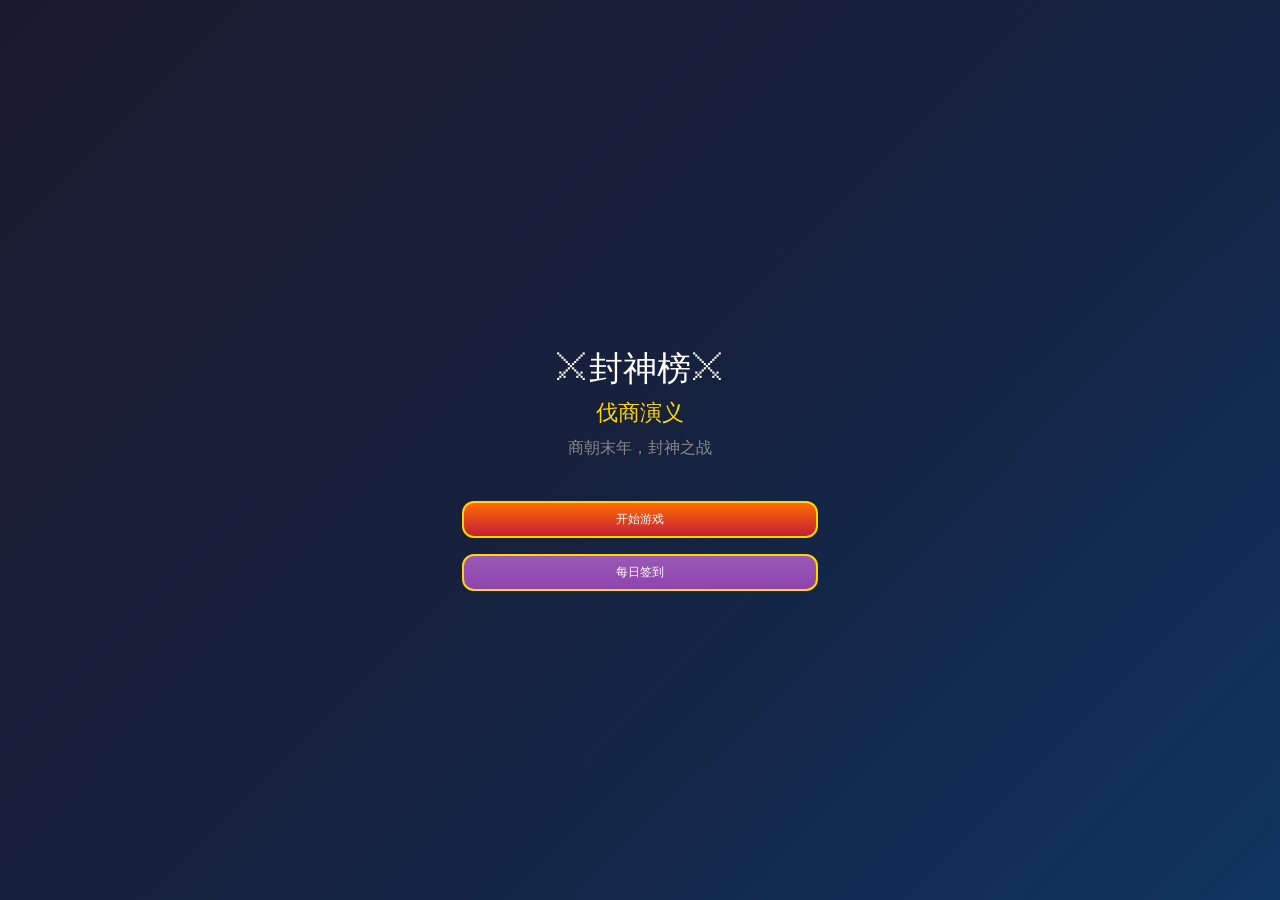
<file: index.html>
<!DOCTYPE html>
<html lang="zh-CN">
<head>
<meta charset="UTF-8">
<meta name="viewport" content="width=device-width,initial-scale=1">
<title>封神榜 - 伐商演义</title>
<style>
*{margin:0;padding:0;box-sizing:border-box}
body{font-family:"Microsoft YaHei";background:linear-gradient(135deg,#1a1a2e,#16213e,#0f3460);min-height:100vh;color:#fff}
#game-container{max-width:480px;margin:0 auto;min-height:100vh}
.screen{display:none;min-height:100vh;flex-direction:column;padding:12px}
.screen.active{display:flex}
.title{font-size:22px;color:#ffd700;text-align:center;margin:10px 0}
.btn{background:linear-gradient(180deg,#ff6b00,#c41e3a);border:2px solid #ffd700;color:#fff;padding:8px 14px;font-size:12px;border-radius:12px;margin:4px;cursor:pointer}
.btn-small{padding:5px 10px;font-size:10px}
.btn-green{background:linear-gradient(180deg,#27ae60,#1e8449)}
.btn-purple{background:linear-gradient(180deg,#9b59b6,#8e44ad)}
#title-screen{justify-content:center;align-items:center;text-align:center}
.menu-buttons{display:flex;flex-direction:column;gap:8px;width:80%;margin-top:20px}
.input-group{margin-bottom:10px}
.input-group input{width:100%;padding:8px;border:2px solid #4a9eff;border-radius:6px;background:rgba(0,0,0,0.3);color:#fff;font-size:13px;text-align:center}
.top-bar{display:flex;justify-content:space-between;padding:6px 10px;background:rgba(0,0,0,0.3);border-radius:6px;margin-bottom:8px;font-size:10px}
.partner-list{display:grid;grid-template-columns:repeat(2,1fr);gap:6px;padding-bottom:55px}
.partner-card{background:rgba(255,255,255,0.08);border-radius:8px;padding:8px;border:1px solid #333;position:relative}
.partner-card.selected{border-color:#ffd700;background:rgba(255,215,0,0.1)}
.star{display:flex;font-size:9px;margin:2px 0}
.star span{color:#ffd700}
.partner-header{display:flex;align-items:center;gap:6px}
.partner-avatar{width:28px;height:28px;border-radius:50%;background:rgba(0,0,0,0.3);display:flex;align-items:center;justify-content:center;font-size:13px}
.upgrade-btn{position:absolute;top:3px;right:3px;font-size:8px;padding:2px 5px;background:#27ae60;border-radius:5px}
.star-btn{position:absolute;bottom:3px;right:3px;font-size:8px;padding:2px 5px;background:#9b59b6;border-radius:5px}
.chapter-list,.quest-list,.achievement-list,.rank-list{display:flex;flex-direction:column;gap:6px;padding-bottom:55px}
.chapter-card,.quest-card,.achievement-card,.rank-card{background:rgba(255,255,255,0.08);border-radius:8px;padding:8px;display:flex;justify-content:space-between;align-items:center}
.quest-card.completed,.achievement-card.completed{opacity:0.6}
.bottom-nav{display:flex;justify-content:space-around;padding:6px;background:rgba(0,0,0,0.5);position:fixed;bottom:0;width:100%;max-width:480px}
.nav-item{display:flex;flex-direction:column;align-items:center;font-size:8px;color:#888;cursor:pointer;padding:3px 6px}
.nav-item.active{color:#ffd700}
.modal{display:none;position:fixed;top:0;left:0;width:100%;height:100%;background:rgba(0,0,0,0.85);justify-content:center;align-items:center;z-index:1000}
.modal.active{display:flex}
.modal-content{background:#1a1a2e;border:2px solid #ffd700;border-radius:12px;padding:12px;max-width:280px;text-align:center}
.shop-items,.treasure-list{display:flex;flex-direction:column;gap:6px;padding-bottom:55px}
.shop-card,.treasure-card{background:rgba(255,255,255,0.08);border-radius:8px;padding:8px;display:flex;align-items:center;gap:8px}
#battle-screen{padding:8px}
.battle-field{flex:1;display:flex;flex-direction:column;justify-content:space-between}
.battle-side{display:flex;flex-direction:column;gap:4px;margin:6px 0}
.battle-unit{display:flex;align-items:center;gap:6px;padding:4px 8px;background:rgba(0,0,0,0.3);border-radius:4px}
.battle-unit.enemy{flex-direction:row-reverse}
.unit-avatar{width:24px;height:24px;border-radius:50%;background:rgba(255,0,0,0.2);display:flex;align-items:center;justify-content:center;font-size:11px}
.unit-hp-bar{width:40px;height:3px;background:#333;border-radius:2px;overflow:hidden}
.unit-hp-fill{height:100%;background:linear-gradient(90deg,#e74c3c,#f39c12);transition:width 0.3s}
.battle-actions{display:grid;grid-template-columns:repeat(2,1fr);gap:4px;padding:8px;background:rgba(0,0,0,0.4);border-radius:8px;margin-top:6px}
.skill-btn{padding:6px;border-radius:4px;font-size:10px;cursor:pointer;border:none}
.skill-btn.normal{background:#3498db;color:#fff}
.skill-btn.skill{background:#9b59b6;color:#fff}
.skill-btn.ultimate{background:linear-gradient(180deg,#e74c3c,#c0392b);color:#ffd700;grid-column:span 2}
.battle-log{font-size:9px;color:#aaa;text-align:center;padding:6px;max-height:40px;overflow-y:auto}
.gacha-card{background:linear-gradient(180deg,#1a1a2e,#0d1b2a);border:3px solid #ffd700;border-radius:12px;padding:12px;margin:10px 0}
.gacha-avatar{font-size:30px}
.gacha-name{color:#ffd700;font-weight:bold;margin-top:4px}
.toast{position:fixed;top:12%;left:50%;transform:translateX(-50%);background:rgba(0,0,0,0.9);color:#ffd700;padding:8px 14px;border-radius:14px;z-index:2000;border:1px solid #ffd700;font-size:11px}
.tab-content{display:none}
.tab-content.active{display:block}
.signin-grid{display:grid;grid-template-columns:repeat(7,1fr);gap:4px;margin:10px 0}
.signin-day{aspect-ratio:1;background:rgba(255,255,255,0.1);border-radius:6px;display:flex;align-items:center;justify-content:center;font-size:9px}
.signin-day.received{background:#27ae60}
.signin-day.today{border:2px solid #ffd700}
.quest-reward{font-size:9px;color:#ffd700}
.formation-grid{display:grid;grid-template-columns:repeat(3,1fr);gap:6px;padding-bottom:55px}
.formation-card{background:rgba(255,255,255,0.08);border-radius:8px;padding:8px;text-align:center;border:1px solid #333}
.formation-card.selected{border-color:#ffd700;background:rgba(255,215,0,0.15)}
.formation-card .name{font-size:12px;color:#ffd700;margin-bottom:4px}
.formation-card .bonus{font-size:9px;color:#aaa}
.position-row{display:flex;gap:6px;margin:8px 0;padding:8px;background:rgba(0,0,0,0.3);border-radius:8px}
.position-row .label{width:40px;font-size:10px;color:#888;text-align:center}
.position-slots{display:flex;gap:4px;flex:1}
.position-slot{width:36px;height:36px;background:rgba(255,255,255,0.1);border-radius:6px;display:flex;align-items:center;justify-content:center;font-size:14px;border:1px dashed #444}
.position-slot.filled{background:rgba(255,215,0,0.2);border:1px solid #ffd700}
</style>
</head>
<body>
<div id="game-container">
<div id="title-screen" class="screen active">
<div style="font-size:34px;margin-top:40px">⚔封神榜⚔</div>
<div class="title" style="margin-top:6px">伐商演义</div>
<div style="color:#888;margin-bottom:18px">商朝末年，封神之战</div>
<div class="menu-buttons">
<button class="btn" onclick="startGame()">开始游戏</button>
<button class="btn btn-purple" onclick="showSignin()">每日签到</button>
</div>
</div>
<div id="create-screen" class="screen">
<div class="title">创建角色</div>
<div class="input-group" style="max-width:220px;margin:0 auto"><input type="text" id="player-name" placeholder="输入你的名字" maxlength="8"></div>
<button class="btn" onclick="createCharacter()">进入游戏</button>
</div>
<div id="main-screen" class="screen">
<div class="top-bar"><span>💎 <span id="lingqi">0</span></span><span>💰 <span id="gold">0</span></span><span>⚔ <span id="zhanli">0</span></span></div>
<div id="tab-partners" class="tab-content active"><div style="margin-bottom:6px;font-size:10px;color:#888">点击选择 | ↑升级 | ★升星</div><div id="partners-list" class="partner-list"></div></div>
<div id="tab-battle" class="tab-content"><div id="chapter-list" class="chapter-list"></div></div>
<div id="tab-treasures" class="tab-content"><div id="treasure-list" class="treasure-list"></div></div>
<div id="tab-shop" class="tab-content"><div id="shop-list" class="shop-items"></div></div>
<div id="tab-practice" class="tab-content"><div id="practice-list"></div></div><div id="tab-quests" class="tab-content"><div id="quest-list" class="quest-list"></div></div>
<div id="tab-build" class="tab-content"><div id="build-list"></div></div><div id="tab-achievement" class="tab-content"><div id="achievement-list" class="achievement-list"></div></div>
<div id="tab-rank" class="tab-content"><div id="rank-list" class="rank-list"></div></div>
<div id="tab-formation" class="tab-content"><div id="formation-list"></div></div>
<div class="bottom-nav">
<div class="nav-item active" onclick="showTab('partners')"><span style="font-size:14px">👥</span><span>伙伴</span></div>
<div class="nav-item" onclick="showTab('battle')"><span style="font-size:14px">⚔</span><span>战斗</span></div>
<div class="nav-item" onclick="showTab('treasures')"><span style="font-size:14px">🔮</span><span>法宝</span></div>
<div class="nav-item" onclick="showTab('quests')"><span style="font-size:14px">📋</span><span>任务</span></div>
<div class="nav-item" onclick="showTab('rank')"><span style="font-size:14px">🏆</span><span>排行</span></div>
<div class="nav-item" onclick="showTab('practice')"><span style="font-size:14px">📈</span><span>修炼</span></div>
<div class="nav-item" onclick="showTab('build')"><span style="font-size:14px">🏰</span><span>内政</span></div>
<div class="nav-item" onclick="showTab('achievement')"><span style="font-size:14px">🏅</span><span>成就</span></div>
<div class="nav-item" onclick="showTab('formation')"><span style="font-size:14px">🛡️</span><span>阵型</span></div>
</div>
</div>
<div id="battle-screen" class="screen">
<div style="text-align:center;margin-bottom:4px"><span id="battle-title" style="color:#ffd700;font-weight:bold">战斗</span></div>
<div class="battle-field"><div class="battle-side" id="enemy-side"></div><div class="battle-log" id="battle-log">战斗开始！</div><div class="battle-side" id="player-side"></div></div>
<div class="battle-actions" id="battle-actions">
<button class="skill-btn normal" onclick="battleAttack()">⚔ 普攻</button>
<button class="skill-btn skill" onclick="battleSkill()">✨ 技能</button>
<button class="skill-btn ultimate" onclick="battleUltimate()">🔥 大招</button>
</div>
<button class="btn btn-small" onclick="exitBattle()" style="margin-top:4px">← 返回</button>
</div>
<div id="signin-screen" class="screen">
<div class="title" style="font-size:18px">每日签到</div>
<div class="signin-grid" id="signin-grid"></div>
<button class="btn" onclick="doSignin()" id="signin-btn">签到</button>
<button class="btn btn-small" onclick="showScreen('main-screen')" style="margin-top:8px">返回</button>
</div>
</div>
<div id="modal" class="modal" onclick="closeModal()">
<div class="modal-content" onclick="event.stopPropagation()">
<h3 id="modal-title" style="color:#ffd700;margin-bottom:8px">提示</h3>
<p id="modal-text" style="margin-bottom:10px"></p>
<div id="modal-buttons"></div>
</div>
</div>
<script>
var GAME_DATA={
partners:[
{id:1,name:"哪吒",icon:"🔥",quality:"red",type:"骑",troops:10000,atk:180,int:85,lead:90,speed:95,politics:30,military:95,charm:70,growth:{atk:8,int:4,lead:5},skills:["火尖枪","莲花护体"]},
{id:2,name:"杨戬",icon:"🐕",quality:"red",type:"步",troops:10000,atk:160,int:80,lead:85,speed:90,politics:40,military:90,charm:60,growth:{atk:7,int:3,lead:4},skills:["八九玄功","天眼通"]},

{id:3,name:"雷震子",icon:"⚡",quality:"purple",type:"骑",troops:8000,atk:150,int:60,lead:70,speed:100,growth:{atk:6,int:2,lead:3},skills:["风雷棍"]},
{id:4,name:"姜子牙",icon:"📜",quality:"orange",type:"策",troops:8000,atk:60,int:140,lead:95,speed:70,growth:{atk:2,int:7,lead:5},skills:["打神鞭","封神榜"]},
{id:5,name:"金吒",icon:"🗡️",quality:"purple",type:"骑",troops:8000,atk:145,int:50,lead:75,speed:85,growth:{atk:5,int:2,lead:3},skills:["遁龙桩"]},
{id:6,name:"木吒",icon:"🎋",quality:"purple",type:"步",troops:8000,atk:140,int:45,lead:70,speed:83,growth:{atk:5,int:2,lead:3},skills:["吴钩剑"]},
{id:7,name:"李靖",icon:"🏰",quality:"purple",type:"步",troops:9000,atk:120,int:55,lead:85,speed:60,growth:{atk:4,int:2,lead:5},skills:["玲珑宝塔"]},
{id:8,name:"纣王",icon:"👑",quality:"orange",type:"步",troops:12000,atk:170,int:70,lead:95,speed:65,growth:{atk:7,int:3,lead:5},skills:["天子剑","帝王之气"]},
{id:9,name:"妲己",icon:"🦊",quality:"orange",type:"策",troops:6000,atk:50,int:200,lead:60,speed:110,growth:{atk:2,int:8,lead:3},skills:["魅惑","倾城之貌"]},
{id:10,name:"申公豹",icon:"🐆",quality:"orange",type:"策",troops:8000,atk:55,int:165,lead:75,speed:88,growth:{atk:2,int:7,lead:3},skills:["开天珠"]},
{id:11,name:"赵公明",icon:"💰",quality:"orange",type:"步",troops:10000,atk:175,int:60,lead:80,speed:75,growth:{atk:7,int:2,lead:4},skills:["定海珠"]},
{id:12,name:"闻仲",icon:"👁️",quality:"orange",type:"步",troops:11000,atk:150,int:65,lead:90,speed:70,growth:{atk:6,int:3,lead:5},skills:["雌雄双鞭"]}
],
treasures:[
{id:1,name:"乾坤圈",icon:"⭕",bonus:"暴击+15%",hp:200,atk:30},
{id:2,name:"风火轮",icon:"🔥",bonus:"速度+20",hp:100,atk:20},
{id:3,name:"混天绫",icon:"🟥",bonus:"防御+10%",hp:150,atk:15},
{id:4,name:"打神鞭",icon:"📿",bonus:"伤害+20%",hp:120,atk:40},
{id:5,name:"杏黄旗",icon:"🟡",bonus:"防御+25%",hp:200,atk:20},
{id:6,name:"封神榜",icon:"📜",bonus:"全属性+10%",hp:300,atk:50}
],
chapters:[
{id:1,name:"第一章",title:"陈塘关",desc:"哪吒闹海",enemies:[{name:"巡海夜叉",troops:3000,atk:30,int:20,lead:20,icon:"👹"},{name:"敖丙",troops:8000,atk:80,int:40,lead:50,icon:"🐉"}],reward:{lingqi:100,gold:50}},
{id:2,name:"第二章",title:"渭水河",desc:"姜子牙下山",enemies:[{name:"渔夫",troops:4000,atk:40,int:20,lead:25,icon:"🎣"},{name:"樵夫",troops:4500,atk:45,int:20,lead:25,icon:"🪓"}],reward:{lingqi:150,gold:80}},
{id:3,name:"第三章",title:"西岐",desc:"文王访贤",enemies:[{name:"纣使",troops:5000,atk:50,int:30,lead:35,icon:"👮"},{name:"官兵",troops:6000,atk:60,int:30,lead:40,icon:"💂"}],reward:{lingqi:200,gold:100}},
{id:4,name:"第四章",title:"佳梦关",desc:"魔家四将",enemies:[{name:"魔礼青",troops:8000,atk:90,int:50,lead:60,icon:"🌿"},{name:"魔礼红",troops:8500,atk:95,int:50,lead:65,icon:"🔥"}],reward:{lingqi:300,gold:150}},
{id:5,name:"第五章",title:"青龙关",desc:"哼哈二将",enemies:[{name:"郑伦",troops:9000,atk:100,int:60,lead:70,icon:"🤨"},{name:"陈奇",troops:9500,atk:105,int:60,lead:70,icon:"😤"}],reward:{lingqi:350,gold:180}},
{id:6,name:"第六章",title:"汜水关",desc:"余元余化",enemies:[{name:"余化",troops:10000,atk:120,int:70,lead:80,icon:"⚔️"},{name:"余元",troops:12000,atk:130,int:80,lead:90,icon:"🧙"}],reward:{lingqi:400,gold:200}}
],
shop:[
{id:1,name:"灵气100",icon:"💎",price:10},
{id:2,name:"金币500",icon:"💰",price:10},
{id:3,name:"单抽",icon:"🎫",price:50},
{id:4,name:"十连抽",icon:"🎫",price:450},
{id:5,name:"首充6元",icon:"🎁",price:6,first:true},
{id:6,name:"月卡30元",icon:"📅",price:30,monthly:true}
],
quests:[
{id:1,name:"初战告捷",desc:"完成第一章",reward:{lingqi:50},req:{chapter:1}},
{id:2,name:"伙伴招募",desc:"拥有5个伙伴",reward:{lingqi:100},req:{partners:5}},
{id:3,name:"战力提升",desc:"总战力达到1000",reward:{lingqi:150},req:{zhanli:1000}},
{id:4,name:"连续挑战",desc:"完成3场战斗",reward:{gold:100},req:{battles:3}},
{id:5,name:"法宝收集",desc:"拥有3件法宝",reward:{lingqi:200},req:{treasures:3}}
],
achievements:[
{id:1,name:"初入江湖",desc:"创建角色",icon:"⭐",reward:50},
{id:2,name:"首战告捷",desc:"完成第一章",icon:"⚔️",reward:100},
{id:3,name:"伙伴入手",desc:"拥有5个伙伴",icon:"👥",reward:100},
{id:4,name:"法宝收藏",desc:"拥有3件法宝",icon:"🔮",reward:150},
{id:5,name:"连续签到",desc:"签到7天",icon:"📅",reward:200},
{id:6,name:"战力过万",desc:"总战力达到10000",icon:"💪",reward:300},
{id:7,name:"封神之战",desc:"完成最终章",icon:"🏆",reward:500},
{id:8,name:"收集全套",desc:"收集所有伙伴",icon:"📚",reward:1000}
],
signinRewards:[50,80,100,150,200,300,500]
};
var PRACTICE_DATA=[{attr:"atk",name:"武力",cost:30,bonus:10},{attr:"def",name:"防御",cost:30,bonus:8},{attr:"hp",name:"生命",cost:20,bonus:50}];var BUILD_DATA=[{id:1,name:"民居",base:10},{id:2,name:"灵田",base:10}];
var state={name:"",lingqi:200,gold:100,partners:[],treasures:[],selectedPartners:[],currentChapter:0,battle:null,signin:{days:0,lastDate:""},quests:[],achievements:[],battleCount:0,firstPaid:false,monthlyPaid:false,gachaCount:0};

function init(){
var s=localStorage.getItem("fengshen_save");
if(s){state=JSON.parse(s);if(state.name)showScreen("main-screen")}
renderAll();
}
function save(){localStorage.setItem("fengshen_save",JSON.stringify(state))}
function showScreen(id){
document.querySelectorAll(".screen").forEach(function(x){x.classList.remove("active")});
document.getElementById(id).classList.add("active");
if(id==="signin-screen")renderSignin();
}
function showSignin(){showScreen("signin-screen");}
function showTab(tab,e){
document.querySelectorAll(".nav-item").forEach(function(x){x.classList.remove("active")});
if(e&&e.target)e.target.closest(".nav-item").classList.add("active");
document.querySelectorAll(".tab-content").forEach(function(x){x.classList.remove("active")});
document.getElementById("tab-"+tab).classList.add("active");
if(tab==="partners")renderPartners();
else if(tab==="battle")renderChapters();
else if(tab==="treasures")renderTreasures();
else if(tab==="quests")renderQuests();
else if(tab==="achievement")renderAchievements();
else if(tab==="rank")renderRank();
else if(tab==="practice")renderPractice();
else if(tab==="build")renderBuildings();
else if(tab==="formation")renderFormation();
}
function upgrade(id){var b=BUILD_DATA.find(function(x){return x.id===id});var my=state.buildings.find(function(x){return x.id===id});if(!my)my={id:id,level:1};var cost=Math.floor(b.base*Math.pow(1.5,my.level));if(state.lingqi<cost){alert('灵气不足');return;}state.lingqi-=cost;my.level++;renderBuildings();document.getElementById('lingqi').textContent=state.lingqi;}
function renderAll(){
document.getElementById("lingqi").textContent=state.lingqi;
document.getElementById("gold").textContent=state.gold;
document.getElementById("zhanli").textContent=calcZhanli();
renderPartners();renderChapters();renderTreasures();renderQuests();renderAchievements();renderRank();
}
function calcZhanli(){
return state.partners.reduce(function(s,p){return s+(p.hp||0)+(p.atk||0)*2;},0)+(state.name.length||0)*10;
}

function renderPartners(){
var list=document.getElementById("partners-list");
if(state.partners.length===0){
list.innerHTML='<div style="grid-column:span2;text-align:center;padding:20px;color:#888">暂无伙伴<br><button class="btn" style="margin-top:10px" onclick="gacha()">抽卡</button></div>';
return;
}
list.innerHTML=state.partners.map(function(p,i){
var sel=state.selectedPartners.indexOf(i)>=0;
var cost=Math.floor(50*Math.pow(1.5,p.level||1));
var starCost=Math.floor(200*Math.pow(2,p.star||0));
var stars="★".repeat(p.star||0);
var pd=GAME_DATA.partners.find(function(x){return x.name===p.name})||{};return'<div class="partner-card '+(sel?"selected":"")+'" onclick="togglePartner('+i+')"><div class="partner-header"><div class="partner-avatar">'+p.icon+'</div><div><div style="font-weight:bold;font-size:11px">'+p.name+'</div><div style="font-size:8px;color:#888">'+(pd.type||'步')+' | Lv.'+(p.level||1)+'</div></div></div><div style="font-size:9px"><span>⚔'+p.atk+'</span> <span>🧠'+(pd.intelligence||70)+'</span></div><div style="font-size:8px">政'+(pd.politics||30)+' 军'+(pd.military||60)+'</div>'+(p.skills&&p.skills[0]?'<div style="font-size:8px;color:#9b59b6">'+p.skills[0]+'</div>':'')+'<button class="upgrade-btn" onclick="event.stopPropagation();upgradePartner('+i+')">↑'+cost+'</button><button class="upgrade-btn" style="background:#9b59b6" onclick="event.stopPropagation();exchangeSkill('+i+')">换技能</button></div>';
}).join("");
}
function togglePartner(idx){
var i=state.selectedPartners.indexOf(idx);
if(i>=0)state.selectedPartners.splice(i,1);
else if(state.selectedPartners.length<3)state.selectedPartners.push(idx);
else{showToast("最多选择5个伙伴");return;}
save();renderPartners();checkQuests();
}
function upgradePartner(idx){
var p=state.partners[idx];
var cost=Math.floor(50*Math.pow(1.5,p.level||1));
if(state.lingqi<cost){showModal("升级","灵气不足，需要"+cost+"灵气");return;}
state.lingqi-=cost;
p.level=(p.level||0)+1;
p.troops=Math.floor((p.troops||8000)*1.1);
p.atk=Math.floor(p.atk*1.1);
save();renderAll();
showToast(p.name+" 升级到 Lv."+p.level);
checkQuests();
}
function starPartner(idx){
var p=state.partners[idx];
if((p.star||0)>=5){showToast("最高5星");return;}
var cost=Math.floor(200*Math.pow(2,p.star||0));
if(state.lingqi<cost){showModal("升星","灵气不足，需要"+cost+"灵气");return;}
state.lingqi-=cost;
p.star=(p.star||0)+1;
p.troops=Math.floor((p.troops||8000)*1.3);
p.atk=Math.floor(p.atk*1.3);
save();renderAll();
showToast(p.name+" 升星到 "+p.star+"★");
checkQuests();
}

function gacha(){
if(state.lingqi<50){showModal("提示","灵气不足，需要50灵气");return;}
state.lingqi-=50;
var r=Math.random(),q;
if(r<0.03)q="red";else if(r<0.15)q="orange";else if(r<0.40)q="purple";else q="blue";
var cand=GAME_DATA.partners.filter(function(p){if(q==="red")return p.quality==="red";if(q==="orange")return p.quality==="orange"||p.quality==="red";if(q==="purple")return p.quality==="purple"||p.quality==="orange"||p.quality==="red";return true});
var p=cand[Math.floor(Math.random()*cand.length)];
var np={troops:p.troops||10000,atk:p.atk,int:p.int||70,lead:p.lead||70,speed:p.speed,politics:30,military:60,charm:40,icon:p.icon,name:p.name,quality:p.quality,skills:[p.skills?p.skills[0]:""],level:1,star:0,type:p.type};
state.partners.push(np);
if(state.selectedPartners.length<3)state.selectedPartners.push(state.partners.length-1);
save();renderAll();showGachaResult(p);checkQuests();
}
function showGachaResult(p){
var c={red:"#e74c3c",orange:"#e67e22",purple:"#9b59b6",blue:"#3498db"};
document.getElementById("modal-title").textContent="抽卡结果";
document.getElementById("modal-text").innerHTML='<div class="gacha-card" style="border-color:'+c[p.quality]+'"><div class="gacha-avatar">'+p.icon+'</div><div class="gacha-name">'+p.name+'</div><div style="font-size:9px;color:'+c[p.quality]+'">'+p.quality.toUpperCase()+'品质</div></div>';
document.getElementById("modal-buttons").innerHTML='<button class="btn" onclick="closeModal()">确定</button>';
document.getElementById("modal").classList.add("active");
}

function renderChapters(){
var list=document.getElementById("chapter-list");
list.innerHTML=GAME_DATA.chapters.map(function(c){
return'<div class="chapter-card"><div><div style="font-weight:bold">'+c.name+'</div><div style="font-size:9px;color:#888">'+c.title+" - "+c.desc+'</div></div><div><button class="btn btn-small" onclick="startBattle('+c.id+')">战斗</button></div></div>';
}).join("");
}

function renderTreasures(){
var list=document.getElementById("treasure-list");
list.innerHTML=GAME_DATA.treasures.map(function(t){
var owned=state.treasures.some(function(x){return x.id===t.id});
var btn=owned?"✓ 已领":"<button class='btn btn-small' onclick='getTreasure("+t.id+")'>领取</button>";
return'<div class="treasure-card"><div style="font-size:18px">'+t.icon+'</div><div style="flex:1"><div style="font-weight:bold;font-size:10px">'+t.name+'</div><div style="font-size:8px;color:#ffd700">'+t.bonus+'</div></div>'+btn+"</div>";
}).join("");
}
function getTreasure(id){
var t=GAME_DATA.treasures.find(function(x){return x.id===id});
if(state.treasures.some(function(x){return x.id===id})){showToast("已有此法宝");return;}
state.treasures.push(t);save();renderAll();showToast("获得法宝 "+t.name);checkQuests();
}

function exchangeSkill(i){var p=state.partners[i];if(!p)return;var pd=GAME_DATA.partners.find(function(x){return x.name===p.name});if(!pd||!pd.skills||pd.skills.length<2){alert('该武将暂无其他技能');return;}var cur=p.skills[0]||'';var others=pd.skills.filter(function(s){return s!==cur});if(others.length===0){alert('暂无可兑换技能');return;}var newSkill=others[Math.floor(Math.random()*others.length)];var cost=500;if(state.lingqi<cost){alert('需要500灵气');return;}state.lingqi-=cost;p.skills=[newSkill];renderPartners();document.getElementById('lingqi').textContent=state.lingqi;}
function renderPractice(){var l=document.getElementById("practice-list");if(!l)return;l.innerHTML=state.partners.map(function(p,i){var atk=p.practice&&p.practice.atk||0;var def=p.practice&&p.practice.def||0;var hp=p.practice&&p.practice.troops||0;return"<div style='background:rgba(255,255,255,0.1);padding:10px;margin:4px 0;border-radius:8px'><b>"+p.icon+" "+p.name+"</b><br><button onclick=practice("+i+",0)>武力+"+atk+" (30)</button> <button onclick=practice("+i+",1)>防御+"+def+" (30)</button> <button onclick=practice("+i+",2)>生命+"+hp+" (20)</button></div>"}).join("");}
function practice(i,t){var p=state.partners[i];if(!p)return;var cost=t==2?20:30;if(state.lingqi<cost){alert('灵气不足');return;}state.lingqi-=cost;if(!p.practice)p.practice={};p.practice[['atk','def','hp'][t]]=(p.practice[['atk','def','hp'][t]]||0)+(t==2?50:(t==0?10:8));renderPractice();document.getElementById('lingqi').textContent=state.lingqi;}
function renderBuildings(){var l=document.getElementById("build-list");if(!l)return;if(!state.buildings)state.buildings=BUILD_DATA.map(function(b){return{id:b.id,level:1}});l.innerHTML=BUILD_DATA.map(function(b){var my=state.buildings.find(function(x){return x.id===b.id})||{level:1};var cost=Math.floor(b.base*Math.pow(1.5,my.level));return"<div style='background:rgba(255,255,255,0.1);padding:10px;margin:4px 0;border-radius:8px;display:flex;justify-content:space-between'><span><b>"+b.name+"</b> Lv"+my.level+"<br>产+"+Math.floor(b.base*my.level)+"/h</span><button onclick=upgrade("+b.id+")>升级"+cost+"</button></div>"}).join("");}
function renderQuests(){
var list=document.getElementById("quest-list");
list.innerHTML=GAME_DATA.quests.map(function(q){
var done=isQuestComplete(q);
return'<div class="quest-card '+(done?"completed":"")+'"><div><div style="font-weight:bold;font-size:11px">'+q.name+'</div><div style="font-size:9px;color:#888">'+q.desc+'</div></div><div style="text-align:right"><div class="quest-reward">💎'+(q.reward.lingqi||q.reward.gold||0)+'</div>'+(done&&!q.completed?'<button class="btn btn-small btn-green" onclick="claimQuest('+q.id+')">领取</button>':(q.completed?'✓':''))+"</div></div>";
}).join("");
}
function isQuestComplete(q){
if(q.req.chapter&&state.battleCount>=q.req.chapter)return true;
if(q.req.partners&&state.partners.length>=q.req.partners)return true;
if(q.req.zhanli&&calcZhanli()>=q.req.zhanli)return true;
if(q.req.treasures&&state.treasures.length>=q.req.treasures)return true;
if(q.req.battles&&state.battleCount>=q.req.battles)return true;
return false;
}
function claimQuest(id){
var q=GAME_DATA.quests.find(function(x){return x.id===id});
if(!isQuestComplete(q))return;
state.lingqi+=q.reward.lingqi||0;state.gold+=q.reward.gold||0;q.completed=true;save();renderAll();showToast("任务完成！+"+q.reward.lingqi+"灵气");
}
function checkQuests(){renderQuests();}

function renderAchievements(){
var list=document.getElementById("achievement-list");
list.innerHTML=GAME_DATA.achievements.map(function(a){
var done=a.completed||isAchievementComplete(a);
return'<div class="achievement-card '+(done?"completed":"")+'"><div style="font-size:16px">'+a.icon+'</div><div style="flex:1"><div style="font-weight:bold;font-size:11px">'+a.name+'</div><div style="font-size:9px;color:#888">'+a.desc+'</div></div><div style="font-size:9px;color:'+(done?"#27ae60":"#ffd700")+'">'+(done?"✓":"💎"+a.reward)+"</div></div>";
}).join("");
}
function isAchievementComplete(a){
if(a.id===1)return state.name!=="";
if(a.id===2)return state.battleCount>=1;
if(a.id===3)return state.partners.length>=5;
if(a.id===4)return state.treasures.length>=3;
if(a.id===5)return state.signin.days>=7;
if(a.id===6)return calcZhanli()>=10000;
if(a.id===7)return state.battleCount>=6;
if(a.id===8)return state.partners.length>=12;
return false;
}

function renderRank(){
var list=document.getElementById("rank-list");
var ranks=[
{no:1,name:"战力榜",val:calcZhanli(),icon:"⚔️"},
{no:2,name:"伙伴榜",val:state.partners.length,icon:"👥"},
{no:3,name:"法宝榜",val:state.treasures.length,icon:"🔮"},
{no:4,name:"签到榜",val:state.signin.days,icon:"📅"}
];
list.innerHTML=ranks.map(function(r){
return'<div class="rank-card"><div class="rank-num" style="width:20px;font-size:11px;font-weight:bold;color:#ffd700">'+r.no+'</div><div style="font-size:14px">'+r.icon+'</div><div style="flex:1"><div style="font-size:11px">'+r.name+'</div><div style="font-size:9px;color:#888">'+r.val+'</div></div></div>';
}).join("");
}

function renderSignin(){
var g=document.getElementById("signin-grid");
var today=new Date().toDateString();
var canSign=state.signin.lastDate!==today;
g.innerHTML=GAME_DATA.signinRewards.map(function(r,i){
var received=i<state.signin.days%7;
var todayi=i===state.signin.days%7;
return'<div class="signin-day '+(received?"received":"")+' '+(todayi&&canSign?"today":"")+'">'+(received?"✓":r)+"</div>";
}).join("");
document.getElementById("signin-btn").disabled=!canSign;
document.getElementById("signin-btn").textContent=canSign?"签到":"今日已签到";
}
function doSignin(){
var today=new Date().toDateString();
if(state.signin.lastDate===today)return;
state.signin.days++;state.signin.lastDate=today;
var reward=GAME_DATA.signinRewards[state.signin.days%7];
state.lingqi+=reward;save();renderAll();showToast("签到成功！+"+reward+"灵气");checkQuests();
}

function renderShop(){
var list=document.getElementById("shop-list");
list.innerHTML=GAME_DATA.shop.map(function(s){
var txt=s.name;
if(s.first&&state.firstPaid)txt="✓ 已购买";
if(s.monthly&&state.monthlyPaid)txt="✓ 已购买";
return'<div class="shop-card"><div style="font-size:16px">'+s.icon+'</div><div style="flex:1"><div style="font-weight:bold;font-size:11px">'+txt+'</div></div><button class="btn btn-small" onclick="buy('+s.id+')">'+s.price+"元</button></div>";
}).join("");
}
function buy(id){
if(id===5){
if(state.firstPaid){showModal("首充","已购买过首充礼包");return;}
if(confirm("确认支付6元购买首充礼包？")){state.firstPaid=true;state.lingqi+=500;state.partners.push({name:"杨戬",icon:"🐕",quality:"red",hp:1100,atk:160,speed:90,skills:["八九玄功"],level:1,star:0});showToast("购买成功！获得500灵气+杨戬！");save();renderAll();}
return;
}
if(id===6){
if(state.monthlyPaid){showToast("月卡已购买");return;}
if(confirm("确认支付30元购买月卡？")){state.monthlyPaid=true;state.lingqi+=3000;showToast("购买成功！获得3000灵气！");save();renderAll();}
return;
}
showModal("购买","此功能需要真实支付");
}

function startGame(){if(state.name){showScreen("main-screen");showScreen("signin-screen");}else showScreen("create-screen");}
function createCharacter(){
var name=document.getElementById("player-name").value.trim()||"阐教弟子";
state.name=name;
state.partners.push({name:"哪吒",icon:"🔥",quality:"red",type:"骑",hp:1200,atk:180,def:80,speed:95,politics:30,military:95,lead:90,charm:70,intelligence:85,skills:["火尖枪"],level:1,star:0});

state.selectedPartners=[0];save();showScreen("main-screen");renderAll();showToast("欢迎 "+name+"！获得初始伙伴哪吒！");
}
function showModal(txt,tit){document.getElementById("modal-title").textContent=tit||"提示";document.getElementById("modal-text").textContent=txt;document.getElementById("modal-buttons").innerHTML="<button class=\"btn\" onclick=\"closeModal()\">确定</button>";document.getElementById("modal").classList.add("active")}
function closeModal(){document.getElementById("modal").classList.remove("active")}
function showToast(msg){var t=document.createElement("div");t.className="toast";t.textContent=msg;document.body.appendChild(t);setTimeout(function(){t.remove()},2000)}
function startBattle(chapterId){if(state.selectedPartners.length===0){showModal("提示","请先选择至少1个伙伴上阵");return;}var chapter=GAME_DATA.chapters.find(function(c){return c.id===chapterId});state.currentChapter=chapterId;state.battle={chapter:chapterId,turn:1,playerUnits:state.selectedPartners.map(function(i){var p=state.partners[i];return{name:p.name,icon:p.icon,currentTroops:p.troops||10000,maxTroops:p.troops||10000,atk:p.atk,int:p.int||70,lead:p.lead||70,isPlayer:true}}),enemyUnits:chapter.enemies.map(function(e){return{name:e.name,icon:e.icon,currentTroops:e.troops||5000,maxTroops:e.troops||5000,atk:e.atk||50,int:e.int||30,lead:e.lead||30,isPlayer:false}}),log:["战斗开始！"]};showScreen("battle-screen");document.getElementById("battle-title").textContent=chapter.title;renderBattle()}
function renderBattle(){var b=state.battle;document.getElementById("enemy-side").innerHTML=b.enemyUnits.filter(function(u){return u.currentTroops>0}).map(function(u){return"<div class=\"battle-unit enemy\"><div class=\"unit-avatar\">"+u.icon+"</div><div style=\"flex:1\"><div style=\"font-size:11px\">"+u.name+"</div><div class=\"unit-hp-bar\"><div class=\"unit-hp-fill\" style=\"width:"+(u.currentTroops/u.maxTroops*100)+"%\"></div></div></div></div>"}).join("");document.getElementById("player-side").innerHTML=b.playerUnits.filter(function(u){return u.currentTroops>0}).map(function(u){return"<div class=\"battle-unit\"><div class=\"unit-avatar\" style=\"background:rgba(0,100,255,0.2)\">"+u.icon+"</div><div style=\"flex:1\"><div style=\"font-size:11px\">"+u.name+"</div><div class=\"unit-hp-bar\"><div class=\"unit-hp-fill\" style=\"width:"+(u.currentTroops/u.maxTroops*100)+"%\"></div></div></div></div>"}).join("");document.getElementById("battle-log").innerHTML=b.log.slice(-3).join("<br>");var pa=b.playerUnits.filter(function(u){return u.currentTroops>0}).length;var ea=b.enemyUnits.filter(function(u){return u.currentTroops>0}).length;if(ea===0){battleWin();return;}if(pa===0){battleLose();return;}}
function battleAttack(){var b=state.battle;var pl=b.playerUnits.filter(function(u){return u.currentTroops>0});var en=b.enemyUnits.filter(function(u){return u.currentTroops>0});if(pl.length===0||en.length===0)return;var att=pl[Math.floor(Math.random()*pl.length)];var tgt=en[Math.floor(Math.random()*en.length)];var dmg=Math.max(1,Math.floor((att.atk||0)*(1-(tgt.lead||0)/((tgt.lead||0)+200))));tgt.currentTroops=Math.max(0,tgt.currentTroops-dmg);b.log.push("⚔ "+att.name+" 物理攻击 "+tgt.name+"，造成 "+dmg+" 伤害(武力"+att.atk+"-"+"统率"+tgt.lead+")");if(tgt.currentTroops>0){var eAtt=en[Math.floor(Math.random()*en.length)];var eTgt=pl[Math.floor(Math.random()*pl.length)];var eDmg=Math.max(1,Math.floor((eAtt.atk||0)*(1-(eTgt.lead||0)/((eTgt.lead||0)+200))));eTgt.currentTroops=Math.max(0,eTgt.currentTroops-eDmg);b.log.push("💢 "+eAtt.name+" 反击 "+eTgt.name+"，造成 "+eDmg+" 伤害")}b.turn++;renderBattle()}
function battleSkill(){var b=state.battle;var pl=b.playerUnits.filter(function(u){return u.currentTroops>0});var en=b.enemyUnits.filter(function(u){return u.currentTroops>0});if(pl.length===0||en.length===0)return;var att=pl[Math.floor(Math.random()*pl.length)];var tgt=en[Math.floor(Math.random()*en.length)];var dmg=Math.max(1,Math.floor((att.int||70)*(1-(tgt.int||30)/((tgt.int||30)+200))));tgt.currentTroops=Math.max(0,tgt.currentTroops-dmg);b.log.push("✨ "+att.name+" 法术技能，重创 "+tgt.name+"，造成 "+dmg+" 伤害(智力"+att.int+"-"+"法防"+tgt.int+")");if(tgt.currentTroops>0){var eAtt=en[Math.floor(Math.random()*en.length)];var eTgt=pl[Math.floor(Math.random()*pl.length)];var eDmg=Math.max(1,Math.floor((eAtt.atk||0)*(1-(eTgt.lead||0)/((eTgt.lead||0)+200))));eTgt.currentTroops=Math.max(0,eTgt.currentTroops-eDmg);b.log.push("💢 "+eAtt.name+" 反击 "+eTgt.name+"，造成 "+eDmg+" 伤害")}b.turn++;renderBattle()}
function battleUltimate(){var b=state.battle;var pl=b.playerUnits.filter(function(u){return u.currentTroops>0});var en=b.enemyUnits.filter(function(u){return u.currentTroops>0});if(pl.length===0||en.length===0)return;var td=0;pl.forEach(function(att){en.forEach(function(tgt){if(tgt.currentTroops>0){var d=Math.max(1,Math.floor((att.atk||0)*2*(1-(tgt.lead||0)/((tgt.lead||0)+200))));tgt.currentTroops=Math.max(0,tgt.currentTroops-d);td+=d}})});b.log.push("🔥 "+pl.map(function(p){return p.name;}).join("、")+" 发动合体大招，造成 "+td+" 群体伤害！");var eAtt=en.find(function(u){return u.currentTroops>0});if(eAtt){var eTgt=pl[Math.floor(Math.random()*pl.length)];var eDmg=Math.max(1,Math.floor((eAtt.atk||0)*(1-(eTgt.lead||0)/((eTgt.lead||0)+200))));eTgt.currentTroops=Math.max(0,eTgt.currentTroops-eDmg);b.log.push("💢 "+eAtt.name+" 反击 "+eTgt.name+"，造成 "+eDmg+" 伤害")}b.turn++;renderBattle()}
function battleWin(){var c=GAME_DATA.chapters.find(function(x){return x.id===state.currentChapter});state.lingqi+=c.reward.lingqi;state.gold+=c.reward.gold;state.battleCount++;save();document.getElementById("battle-log").innerHTML="<span style=\"color:#ffd700\">🎉 战斗胜利！</span>";document.getElementById("battle-actions").innerHTML="<div style=\"grid-column:span 3;text-align:center;padding:10px\"><div style=\"color:#ffd700;margin-bottom:10px\">获得 "+c.reward.lingqi+"灵气 "+c.reward.gold+"金币</div><button class=\"btn\" onclick=\"exitBattle()\">返回</button></div>";checkQuests()}
function battleLose(){document.getElementById("battle-log").innerHTML="<span style=\"color:#e74c3c\">💀 战斗失败！</span>";document.getElementById("battle-actions").innerHTML="<div style=\"grid-column:span 3;text-align:center;padding:10px\"><button class=\"btn\" onclick=\"startBattle(state.currentChapter)\">重新挑战</button><button class=\"btn\" onclick=\"exitBattle()\">返回</button></div>"}
function exitBattle(){state.battle=null;showScreen("main-screen");renderAll()}

// 阵型系统
var formationTypes=[
{name:"锋矢阵",bonus:"攻击+15% 速度+10%",icon:"🔺"},
{name:"八卦阵",bonus:"防御+15% 闪避+10%",icon:"☯"},
{name:"鹤翼阵",bonus:"治疗+20% 生命+10%",icon:"🪶"},
{name:"鱼鳞阵",bonus:"防御+10% 生命+15%",icon:"🐟"},
{name:"雁行阵",bonus:"速度+20% 暴击+10%",icon:"🪨"},
{name:"长蛇阵",bonus:"闪避+15% 速度+10%",icon:"🐍"}
];

function renderFormation(){
var list=document.getElementById("formation-list");
var current=state.formation||{type:"锋矢阵",front:[],back:[]};
var html='<div style="font-size:11px;color:#888;margin-bottom:8px">选择阵型类型</div>';
html+='<div class="formation-grid">';
formationTypes.forEach(function(f){
var sel=current.type===f.name?" selected":"";
html+='<div class="formation-card'+sel+'" onclick="selectFormation(\''+f.name+'\')">';
html+='<div style="font-size:18px">'+f.icon+'</div>';
html+='<div class="name">'+f.name+'</div>';
html+='<div class="bonus">'+f.bonus+'</div></div>';
});
html+='</div>';
html+='<div style="font-size:11px;color:#888;margin:12px 0 8px">阵型站位（点击伙伴图标放置）</div>';
html+='<div class="position-row"><div class="label">前排<br><span style="font-size:8px;color:#666">(3人)</span></div>';
html+='<div class="position-slots" id="front-slots">';
for(var i=0;i<3;i++){
var p=current.front[i];
html+='<div class="position-slot'+(p?" filled":"")+'" onclick="togglePosition('+i+',\'front\')">'+(p?state.partners[p]?" "+state.partners[p].icon:"":"")+'</div>';
}
html+='</div></div>';
html+='<div class="position-row"><div class="label">后排<br><span style="font-size:8px;color:#666">(3人)</span></div>';
html+='<div class="position-slots" id="back-slots">';
for(var j=0;j<3;j++){
var q=current.back[j];
html+='<div class="position-slot'+(q?" filled":"")+'" onclick="togglePosition('+j+',\'back\')">'+(q?state.partners[q]?" "+state.partners[q].icon:"":"")+'</div>';
}
html+='</div></div>';
html+='<div style="text-align:center;margin-top:10px"><button class="btn" onclick="saveFormation()">保存阵型</button></div>';
html+='<div style="font-size:10px;color:#888;margin-top:12px">💡 前排武将受击率更高，但获得防御+10%和伤害减免10%</div>';
html+='<div style="font-size:10px;color:#888">💡 后排武将技能伤害+10%，暴击+5%</div>';
list.innerHTML=html;
renderFormationPartners();
}

function renderFormationPartners(){
// 可拖拽的伙伴列表
var list=document.getElementById("formation-list");
var existing=list.querySelector('.partner-drag-list');
if(existing)existing.remove();

var html='<div style="font-size:11px;color:#888;margin:12px 0 6px">已拥有的伙伴（点击选择）</div>';
html+='<div class="partner-list" style="padding-bottom:10px">';
state.partners.forEach(function(p,i){
html+='<div class="partner-card'+(state.formation&&(state.formation.front.includes(i)||state.formation.back.includes(i))?" selected":"")+'" onclick="addToFormation('+i+')">';
html+='<div class="partner-avatar">'+p.icon+'</div>';
html+='<div style="flex:1;font-size:10px"><div>'+p.name+'</div><div style="color:#888">'+p.type+'</div></div></div>';
});
html+='</div>';
list.innerHTML+=html;
}

function selectFormation(type){
if(!state.formation)state.formation={type:type,front:[],back:[]};
state.formation.type=type;
renderFormation();
}

function addToFormation(idx){
if(!state.formation)state.formation={type:"锋矢阵",front:[],back:[]};
var f=state.formation;
// 找空位
if(f.front.length<3)f.front.push(idx);
else if(f.back.length<3)f.back.push(idx);
else showToast("前排和后排已满");
renderFormation();
}

function togglePosition(pos,row){
if(!state.formation)return;
var arr=row==="front"?state.formation.front:state.formation.back;
if(arr[pos]!==undefined){
arr.splice(pos,1);
renderFormation();
}
}

function saveFormation(){
if(!state.formation)state.formation={type:"锋矢阵",front:[],back:[]};
save();
showToast("阵型已保存！");
}

init();
</script>
</body>
</html>
</file>
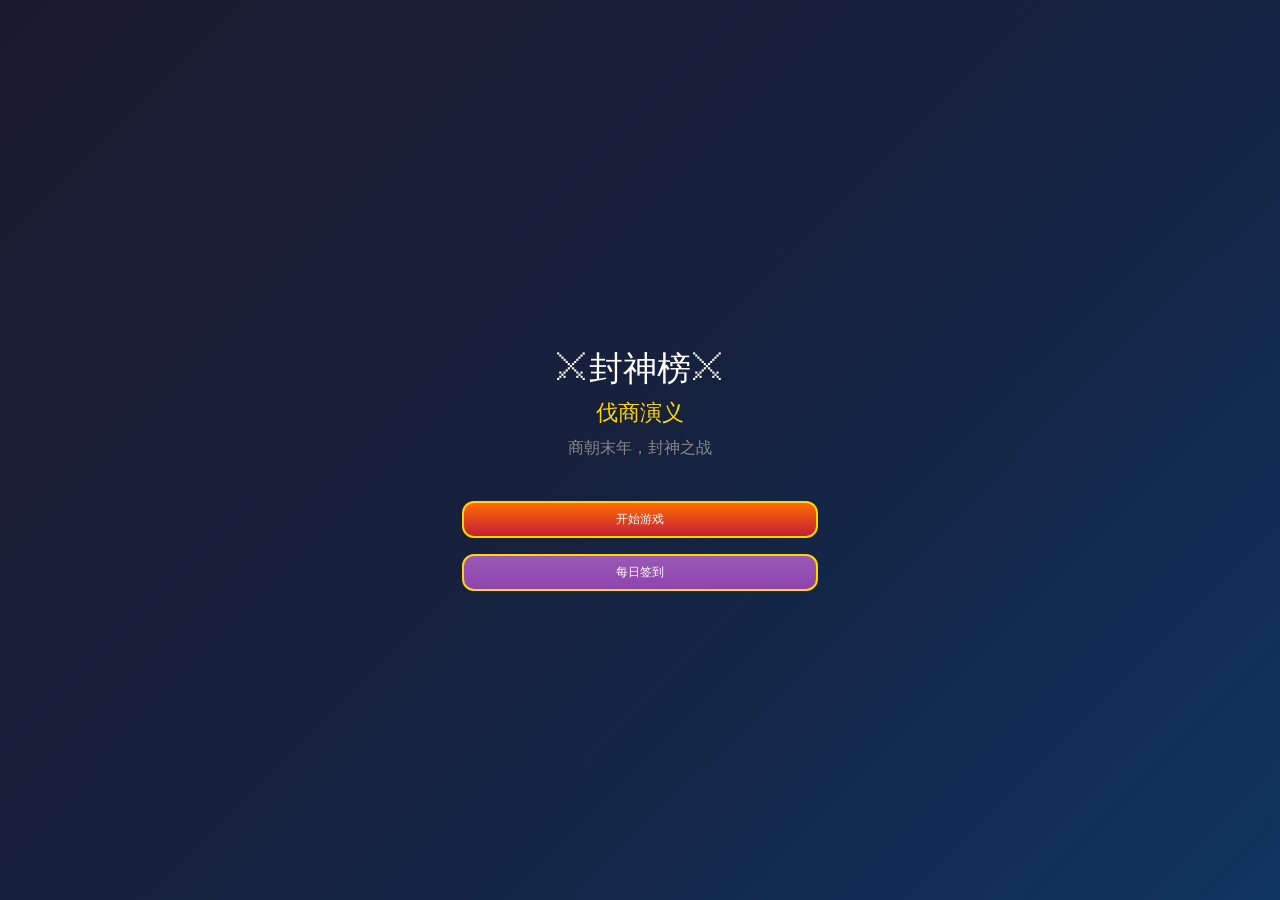
<file: target/classes/static/index.html>
<!DOCTYPE html>
<html lang="zh-CN">
<head>
<meta charset="UTF-8">
<meta name="viewport" content="width=device-width,initial-scale=1">
<title>封神榜 - 伐商演义</title>
<style>
*{margin:0;padding:0;box-sizing:border-box}
body{font-family:"Microsoft YaHei";background:linear-gradient(135deg,#1a1a2e,#16213e,#0f3460);min-height:100vh;color:#fff}
#game-container{max-width:480px;margin:0 auto;min-height:100vh}
.screen{display:none;min-height:100vh;flex-direction:column;padding:12px}
.screen.active{display:flex}
.title{font-size:22px;color:#ffd700;text-align:center;margin:10px 0}
.btn{background:linear-gradient(180deg,#ff6b00,#c41e3a);border:2px solid #ffd700;color:#fff;padding:8px 14px;font-size:12px;border-radius:12px;margin:4px;cursor:pointer}
.btn-small{padding:5px 10px;font-size:10px}
.btn-green{background:linear-gradient(180deg,#27ae60,#1e8449)}
.btn-purple{background:linear-gradient(180deg,#9b59b6,#8e44ad)}
#title-screen{justify-content:center;align-items:center;text-align:center}
.menu-buttons{display:flex;flex-direction:column;gap:8px;width:80%;margin-top:20px}
.input-group{margin-bottom:10px}
.input-group input{width:100%;padding:8px;border:2px solid #4a9eff;border-radius:6px;background:rgba(0,0,0,0.3);color:#fff;font-size:13px;text-align:center}
.top-bar{display:flex;justify-content:space-between;padding:6px 10px;background:rgba(0,0,0,0.3);border-radius:6px;margin-bottom:8px;font-size:10px}
.partner-list{display:grid;grid-template-columns:repeat(2,1fr);gap:6px;padding-bottom:55px}
.partner-card{background:rgba(255,255,255,0.08);border-radius:8px;padding:8px;border:1px solid #333;position:relative}
.partner-card.selected{border-color:#ffd700;background:rgba(255,215,0,0.1)}
.star{display:flex;font-size:9px;margin:2px 0}
.star span{color:#ffd700}
.partner-header{display:flex;align-items:center;gap:6px}
.partner-avatar{width:28px;height:28px;border-radius:50%;background:rgba(0,0,0,0.3);display:flex;align-items:center;justify-content:center;font-size:13px}
.upgrade-btn{position:absolute;top:3px;right:3px;font-size:8px;padding:2px 5px;background:#27ae60;border-radius:5px}
.star-btn{position:absolute;bottom:3px;right:3px;font-size:8px;padding:2px 5px;background:#9b59b6;border-radius:5px}
.chapter-list,.quest-list,.achievement-list,.rank-list{display:flex;flex-direction:column;gap:6px;padding-bottom:55px}
.chapter-card,.quest-card,.achievement-card,.rank-card{background:rgba(255,255,255,0.08);border-radius:8px;padding:8px;display:flex;justify-content:space-between;align-items:center}
.quest-card.completed,.achievement-card.completed{opacity:0.6}
.bottom-nav{display:flex;justify-content:space-around;padding:6px;background:rgba(0,0,0,0.5);position:fixed;bottom:0;width:100%;max-width:480px}
.nav-item{display:flex;flex-direction:column;align-items:center;font-size:8px;color:#888;cursor:pointer;padding:3px 6px}
.nav-item.active{color:#ffd700}
.modal{display:none;position:fixed;top:0;left:0;width:100%;height:100%;background:rgba(0,0,0,0.85);justify-content:center;align-items:center;z-index:1000}
.modal.active{display:flex}
.modal-content{background:#1a1a2e;border:2px solid #ffd700;border-radius:12px;padding:12px;max-width:280px;text-align:center}
.shop-items,.treasure-list{display:flex;flex-direction:column;gap:6px;padding-bottom:55px}
.shop-card,.treasure-card{background:rgba(255,255,255,0.08);border-radius:8px;padding:8px;display:flex;align-items:center;gap:8px}
#battle-screen{padding:8px}
.battle-field{flex:1;display:flex;flex-direction:column;justify-content:space-between}
.battle-side{display:flex;flex-direction:column;gap:4px;margin:6px 0}
.battle-unit{display:flex;align-items:center;gap:6px;padding:4px 8px;background:rgba(0,0,0,0.3);border-radius:4px}
.battle-unit.enemy{flex-direction:row-reverse}
.unit-avatar{width:24px;height:24px;border-radius:50%;background:rgba(255,0,0,0.2);display:flex;align-items:center;justify-content:center;font-size:11px}
.unit-hp-bar{width:40px;height:3px;background:#333;border-radius:2px;overflow:hidden}
.unit-hp-fill{height:100%;background:linear-gradient(90deg,#e74c3c,#f39c12);transition:width 0.3s}
.battle-actions{display:grid;grid-template-columns:repeat(2,1fr);gap:4px;padding:8px;background:rgba(0,0,0,0.4);border-radius:8px;margin-top:6px}
.skill-btn{padding:6px;border-radius:4px;font-size:10px;cursor:pointer;border:none}
.skill-btn.normal{background:#3498db;color:#fff}
.skill-btn.skill{background:#9b59b6;color:#fff}
.skill-btn.ultimate{background:linear-gradient(180deg,#e74c3c,#c0392b);color:#ffd700;grid-column:span 2}
.battle-log{font-size:9px;color:#aaa;text-align:center;padding:6px;max-height:40px;overflow-y:auto}
.gacha-card{background:linear-gradient(180deg,#1a1a2e,#0d1b2a);border:3px solid #ffd700;border-radius:12px;padding:12px;margin:10px 0}
.gacha-avatar{font-size:30px}
.gacha-name{color:#ffd700;font-weight:bold;margin-top:4px}
.toast{position:fixed;top:12%;left:50%;transform:translateX(-50%);background:rgba(0,0,0,0.9);color:#ffd700;padding:8px 14px;border-radius:14px;z-index:2000;border:1px solid #ffd700;font-size:11px}
.tab-content{display:none}
.tab-content.active{display:block}
.signin-grid{display:grid;grid-template-columns:repeat(7,1fr);gap:4px;margin:10px 0}
.signin-day{aspect-ratio:1;background:rgba(255,255,255,0.1);border-radius:6px;display:flex;align-items:center;justify-content:center;font-size:9px}
.signin-day.received{background:#27ae60}
.signin-day.today{border:2px solid #ffd700}
.quest-reward{font-size:9px;color:#ffd700}
.formation-grid{display:grid;grid-template-columns:repeat(3,1fr);gap:6px;padding-bottom:55px}
.formation-card{background:rgba(255,255,255,0.08);border-radius:8px;padding:8px;text-align:center;border:1px solid #333}
.formation-card.selected{border-color:#ffd700;background:rgba(255,215,0,0.15)}
.formation-card .name{font-size:12px;color:#ffd700;margin-bottom:4px}
.formation-card .bonus{font-size:9px;color:#aaa}
.position-row{display:flex;gap:6px;margin:8px 0;padding:8px;background:rgba(0,0,0,0.3);border-radius:8px}
.position-row .label{width:40px;font-size:10px;color:#888;text-align:center}
.position-slots{display:flex;gap:4px;flex:1}
.position-slot{width:36px;height:36px;background:rgba(255,255,255,0.1);border-radius:6px;display:flex;align-items:center;justify-content:center;font-size:14px;border:1px dashed #444}
.position-slot.filled{background:rgba(255,215,0,0.2);border:1px solid #ffd700}
</style>
</head>
<body>
<div id="game-container">
<div id="title-screen" class="screen active">
<div style="font-size:34px;margin-top:40px">⚔封神榜⚔</div>
<div class="title" style="margin-top:6px">伐商演义</div>
<div style="color:#888;margin-bottom:18px">商朝末年，封神之战</div>
<div class="menu-buttons">
<button class="btn" onclick="startGame()">开始游戏</button>
<button class="btn btn-purple" onclick="showSignin()">每日签到</button>
</div>
</div>
<div id="create-screen" class="screen">
<div class="title">创建角色</div>
<div class="input-group" style="max-width:220px;margin:0 auto"><input type="text" id="player-name" placeholder="输入你的名字" maxlength="8"></div>
<button class="btn" onclick="createCharacter()">进入游戏</button>
</div>
<div id="main-screen" class="screen">
<div class="top-bar"><span>💎 <span id="lingqi">0</span></span><span>💰 <span id="gold">0</span></span><span>⚔ <span id="zhanli">0</span></span></div>
<div id="tab-partners" class="tab-content active"><div style="margin-bottom:6px;font-size:10px;color:#888">点击选择 | ↑升级 | ★升星</div><div id="partners-list" class="partner-list"></div></div>
<div id="tab-battle" class="tab-content"><div id="chapter-list" class="chapter-list"></div></div>
<div id="tab-treasures" class="tab-content"><div id="treasure-list" class="treasure-list"></div></div>
<div id="tab-shop" class="tab-content"><div id="shop-list" class="shop-items"></div></div>
<div id="tab-practice" class="tab-content"><div id="practice-list"></div></div><div id="tab-quests" class="tab-content"><div id="quest-list" class="quest-list"></div></div>
<div id="tab-build" class="tab-content"><div id="build-list"></div></div><div id="tab-achievement" class="tab-content"><div id="achievement-list" class="achievement-list"></div></div>
<div id="tab-rank" class="tab-content"><div id="rank-list" class="rank-list"></div></div>
<div id="tab-formation" class="tab-content"><div id="formation-list"></div></div>
<div class="bottom-nav">
<div class="nav-item active" onclick="showTab('partners')"><span style="font-size:14px">👥</span><span>伙伴</span></div>
<div class="nav-item" onclick="showTab('battle')"><span style="font-size:14px">⚔</span><span>战斗</span></div>
<div class="nav-item" onclick="showTab('treasures')"><span style="font-size:14px">🔮</span><span>法宝</span></div>
<div class="nav-item" onclick="showTab('quests')"><span style="font-size:14px">📋</span><span>任务</span></div>
<div class="nav-item" onclick="showTab('rank')"><span style="font-size:14px">🏆</span><span>排行</span></div>
<div class="nav-item" onclick="showTab('practice')"><span style="font-size:14px">📈</span><span>修炼</span></div>
<div class="nav-item" onclick="showTab('build')"><span style="font-size:14px">🏰</span><span>内政</span></div>
<div class="nav-item" onclick="showTab('formation')"><span style="font-size:14px">🛡️</span><span>阵型</span></div>
</div>
</div>
<div id="battle-screen" class="screen">
<div style="text-align:center;margin-bottom:4px"><span id="battle-title" style="color:#ffd700;font-weight:bold">战斗</span></div>
<div class="battle-field"><div class="battle-side" id="enemy-side"></div><div class="battle-log" id="battle-log">战斗开始！</div><div class="battle-side" id="player-side"></div></div>
<div class="battle-actions" id="battle-actions">
<button class="skill-btn normal" onclick="battleAttack()">⚔ 普攻</button>
<button class="skill-btn skill" onclick="battleSkill()">✨ 技能</button>
<button class="skill-btn ultimate" onclick="battleUltimate()">🔥 大招</button>
</div>
<button class="btn btn-small" onclick="exitBattle()" style="margin-top:4px">← 返回</button>
</div>
<div id="signin-screen" class="screen">
<div class="title" style="font-size:18px">每日签到</div>
<div class="signin-grid" id="signin-grid"></div>
<button class="btn" onclick="doSignin()" id="signin-btn">签到</button>
<button class="btn btn-small" onclick="showScreen('main-screen')" style="margin-top:8px">返回</button>
</div>
</div>
<div id="modal" class="modal" onclick="closeModal()">
<div class="modal-content" onclick="event.stopPropagation()">
<h3 id="modal-title" style="color:#ffd700;margin-bottom:8px">提示</h3>
<p id="modal-text" style="margin-bottom:10px"></p>
<div id="modal-buttons"></div>
</div>
</div>
<script>
var GAME_DATA={
partners:[
{id:1,name:"哪吒",icon:"🔥",quality:"red",type:"骑",troops:10000,atk:180,int:85,lead:90,speed:95,politics:30,military:95,charm:70,growth:{atk:8,int:4,lead:5},skills:["火尖枪","莲花护体"]},
{id:2,name:"杨戬",icon:"🐕",quality:"red",type:"步",troops:10000,atk:160,int:80,lead:85,speed:90,politics:40,military:90,charm:60,growth:{atk:7,int:3,lead:4},skills:["八九玄功","天眼通"]},

{id:3,name:"雷震子",icon:"⚡",quality:"purple",type:"骑",troops:8000,atk:150,int:60,lead:70,speed:100,growth:{atk:6,int:2,lead:3},skills:["风雷棍"]},
{id:4,name:"姜子牙",icon:"📜",quality:"orange",type:"策",troops:8000,atk:60,int:140,lead:95,speed:70,growth:{atk:2,int:7,lead:5},skills:["打神鞭","封神榜"]},
{id:5,name:"金吒",icon:"🗡️",quality:"purple",type:"骑",troops:8000,atk:145,int:50,lead:75,speed:85,growth:{atk:5,int:2,lead:3},skills:["遁龙桩"]},
{id:6,name:"木吒",icon:"🎋",quality:"purple",type:"步",troops:8000,atk:140,int:45,lead:70,speed:83,growth:{atk:5,int:2,lead:3},skills:["吴钩剑"]},
{id:7,name:"李靖",icon:"🏰",quality:"purple",type:"步",troops:9000,atk:120,int:55,lead:85,speed:60,growth:{atk:4,int:2,lead:5},skills:["玲珑宝塔"]},
{id:8,name:"纣王",icon:"👑",quality:"orange",type:"步",troops:12000,atk:170,int:70,lead:95,speed:65,growth:{atk:7,int:3,lead:5},skills:["天子剑","帝王之气"]},
{id:9,name:"妲己",icon:"🦊",quality:"orange",type:"策",troops:6000,atk:50,int:200,lead:60,speed:110,growth:{atk:2,int:8,lead:3},skills:["魅惑","倾城之貌"]},
{id:10,name:"申公豹",icon:"🐆",quality:"orange",type:"策",troops:8000,atk:55,int:165,lead:75,speed:88,growth:{atk:2,int:7,lead:3},skills:["开天珠"]},
{id:11,name:"赵公明",icon:"💰",quality:"orange",type:"步",troops:10000,atk:175,int:60,lead:80,speed:75,growth:{atk:7,int:2,lead:4},skills:["定海珠"]},
{id:12,name:"闻仲",icon:"👁️",quality:"orange",type:"步",troops:11000,atk:150,int:65,lead:90,speed:70,growth:{atk:6,int:3,lead:5},skills:["雌雄双鞭"]}
],
treasures:[
{id:1,name:"乾坤圈",icon:"⭕",bonus:"暴击+15%",hp:200,atk:30},
{id:2,name:"风火轮",icon:"🔥",bonus:"速度+20",hp:100,atk:20},
{id:3,name:"混天绫",icon:"🟥",bonus:"防御+10%",hp:150,atk:15},
{id:4,name:"打神鞭",icon:"📿",bonus:"伤害+20%",hp:120,atk:40},
{id:5,name:"杏黄旗",icon:"🟡",bonus:"防御+25%",hp:200,atk:20},
{id:6,name:"封神榜",icon:"📜",bonus:"全属性+10%",hp:300,atk:50}
],
chapters:[
{id:1,name:"第一章",title:"陈塘关",desc:"哪吒闹海",enemies:[{name:"巡海夜叉",troops:3000,atk:30,int:20,lead:20,icon:"👹"},{name:"敖丙",troops:8000,atk:80,int:40,lead:50,icon:"🐉"}],reward:{lingqi:100,gold:50}},
{id:2,name:"第二章",title:"渭水河",desc:"姜子牙下山",enemies:[{name:"渔夫",troops:4000,atk:40,int:20,lead:25,icon:"🎣"},{name:"樵夫",troops:4500,atk:45,int:20,lead:25,icon:"🪓"}],reward:{lingqi:150,gold:80}},
{id:3,name:"第三章",title:"西岐",desc:"文王访贤",enemies:[{name:"纣使",troops:5000,atk:50,int:30,lead:35,icon:"👮"},{name:"官兵",troops:6000,atk:60,int:30,lead:40,icon:"💂"}],reward:{lingqi:200,gold:100}},
{id:4,name:"第四章",title:"佳梦关",desc:"魔家四将",enemies:[{name:"魔礼青",troops:8000,atk:90,int:50,lead:60,icon:"🌿"},{name:"魔礼红",troops:8500,atk:95,int:50,lead:65,icon:"🔥"}],reward:{lingqi:300,gold:150}},
{id:5,name:"第五章",title:"青龙关",desc:"哼哈二将",enemies:[{name:"郑伦",troops:9000,atk:100,int:60,lead:70,icon:"🤨"},{name:"陈奇",troops:9500,atk:105,int:60,lead:70,icon:"😤"}],reward:{lingqi:350,gold:180}},
{id:6,name:"第六章",title:"汜水关",desc:"余元余化",enemies:[{name:"余化",troops:10000,atk:120,int:70,lead:80,icon:"⚔️"},{name:"余元",troops:12000,atk:130,int:80,lead:90,icon:"🧙"}],reward:{lingqi:400,gold:200}}
],
shop:[
{id:1,name:"灵气100",icon:"💎",price:10},
{id:2,name:"金币500",icon:"💰",price:10},
{id:3,name:"单抽",icon:"🎫",price:50},
{id:4,name:"十连抽",icon:"🎫",price:450},
{id:5,name:"首充6元",icon:"🎁",price:6,first:true},
{id:6,name:"月卡30元",icon:"📅",price:30,monthly:true}
],
quests:[
{id:1,name:"初战告捷",desc:"完成第一章",reward:{lingqi:50},req:{chapter:1}},
{id:2,name:"伙伴招募",desc:"拥有5个伙伴",reward:{lingqi:100},req:{partners:5}},
{id:3,name:"战力提升",desc:"总战力达到1000",reward:{lingqi:150},req:{zhanli:1000}},
{id:4,name:"连续挑战",desc:"完成3场战斗",reward:{gold:100},req:{battles:3}},
{id:5,name:"法宝收集",desc:"拥有3件法宝",reward:{lingqi:200},req:{treasures:3}}
],
achievements:[
{id:1,name:"初入江湖",desc:"创建角色",icon:"⭐",reward:50},
{id:2,name:"首战告捷",desc:"完成第一章",icon:"⚔️",reward:100},
{id:3,name:"伙伴入手",desc:"拥有5个伙伴",icon:"👥",reward:100},
{id:4,name:"法宝收藏",desc:"拥有3件法宝",icon:"🔮",reward:150},
{id:5,name:"连续签到",desc:"签到7天",icon:"📅",reward:200},
{id:6,name:"战力过万",desc:"总战力达到10000",icon:"💪",reward:300},
{id:7,name:"封神之战",desc:"完成最终章",icon:"🏆",reward:500},
{id:8,name:"收集全套",desc:"收集所有伙伴",icon:"📚",reward:1000}
],
signinRewards:[50,80,100,150,200,300,500]
};
var PRACTICE_DATA=[{attr:"atk",name:"武力",cost:30,bonus:10},{attr:"def",name:"防御",cost:30,bonus:8},{attr:"hp",name:"生命",cost:20,bonus:50}];var BUILD_DATA=[{id:1,name:"民居",base:10},{id:2,name:"灵田",base:10}];
var state={name:"",lingqi:200,gold:100,partners:[],treasures:[],selectedPartners:[],currentChapter:0,battle:null,signin:{days:0,lastDate:""},quests:[],achievements:[],battleCount:0,firstPaid:false,monthlyPaid:false,gachaCount:0};

function init(){
var s=localStorage.getItem("fengshen_save");
if(s){state=JSON.parse(s);if(state.name)showScreen("main-screen")}
renderAll();
}
function save(){localStorage.setItem("fengshen_save",JSON.stringify(state))}
function showScreen(id){
document.querySelectorAll(".screen").forEach(function(x){x.classList.remove("active")});
document.getElementById(id).classList.add("active");
if(id==="signin-screen")renderSignin();
}
function showSignin(){showScreen("signin-screen");}
function showTab(tab,e){
document.querySelectorAll(".nav-item").forEach(function(x){x.classList.remove("active")});
if(e&&e.target)e.target.closest(".nav-item").classList.add("active");
document.querySelectorAll(".tab-content").forEach(function(x){x.classList.remove("active")});
document.getElementById("tab-"+tab).classList.add("active");
if(tab==="partners")renderPartners();
else if(tab==="battle")renderChapters();
else if(tab==="treasures")renderTreasures();
else if(tab==="quests")renderQuests();
else if(tab==="achievement")renderAchievements();
else if(tab==="rank")renderRank();
else if(tab==="practice")renderPractice();
else if(tab==="build")renderBuildings();
else if(tab==="formation")renderFormation();
}
function upgrade(id){var b=BUILD_DATA.find(function(x){return x.id===id});var my=state.buildings.find(function(x){return x.id===id});if(!my)my={id:id,level:1};var cost=Math.floor(b.base*Math.pow(1.5,my.level));if(state.lingqi<cost){alert('灵气不足');return;}state.lingqi-=cost;my.level++;renderBuildings();document.getElementById('lingqi').textContent=state.lingqi;}
function renderAll(){
document.getElementById("lingqi").textContent=state.lingqi;
document.getElementById("gold").textContent=state.gold;
document.getElementById("zhanli").textContent=calcZhanli();
renderPartners();renderChapters();renderTreasures();renderQuests();renderAchievements();renderRank();
}
function calcZhanli(){
return state.partners.reduce(function(s,p){return s+(p.hp||0)+(p.atk||0)*2;},0)+(state.name.length||0)*10;
}

function renderPartners(){
var list=document.getElementById("partners-list");
if(state.partners.length===0){
list.innerHTML='<div style="grid-column:span2;text-align:center;padding:20px;color:#888">暂无伙伴<br><button class="btn" style="margin-top:10px" onclick="gacha()">抽卡</button></div>';
return;
}
list.innerHTML=state.partners.map(function(p,i){
var sel=state.selectedPartners.indexOf(i)>=0;
var cost=Math.floor(50*Math.pow(1.5,p.level||1));
var starCost=Math.floor(200*Math.pow(2,p.star||0));
var stars="★".repeat(p.star||0);
var pd=GAME_DATA.partners.find(function(x){return x.name===p.name})||{};return'<div class="partner-card '+(sel?"selected":"")+'" onclick="togglePartner('+i+')"><div class="partner-header"><div class="partner-avatar">'+p.icon+'</div><div><div style="font-weight:bold;font-size:11px">'+p.name+'</div><div style="font-size:8px;color:#888">'+(pd.type||'步')+' | Lv.'+(p.level||1)+'</div></div></div><div style="font-size:9px"><span>⚔'+p.atk+'</span> <span>🧠'+(pd.intelligence||70)+'</span></div><div style="font-size:8px">政'+(pd.politics||30)+' 军'+(pd.military||60)+'</div>'+(p.skills&&p.skills[0]?'<div style="font-size:8px;color:#9b59b6">'+p.skills[0]+'</div>':'')+'<button class="upgrade-btn" onclick="event.stopPropagation();upgradePartner('+i+')">↑'+cost+'</button><button class="upgrade-btn" style="background:#9b59b6" onclick="event.stopPropagation();exchangeSkill('+i+')">换技能</button></div>';
}).join("");
}
function togglePartner(idx){
var i=state.selectedPartners.indexOf(idx);
if(i>=0)state.selectedPartners.splice(i,1);
else if(state.selectedPartners.length<3)state.selectedPartners.push(idx);
else{showToast("最多选择5个伙伴");return;}
save();renderPartners();checkQuests();
}
function upgradePartner(idx){
var p=state.partners[idx];
var cost=Math.floor(50*Math.pow(1.5,p.level||1));
if(state.lingqi<cost){showModal("升级","灵气不足，需要"+cost+"灵气");return;}
state.lingqi-=cost;
p.level=(p.level||0)+1;
p.troops=Math.floor((p.troops||8000)*1.1);
p.atk=Math.floor(p.atk*1.1);
save();renderAll();
showToast(p.name+" 升级到 Lv."+p.level);
checkQuests();
}
function starPartner(idx){
var p=state.partners[idx];
if((p.star||0)>=5){showToast("最高5星");return;}
var cost=Math.floor(200*Math.pow(2,p.star||0));
if(state.lingqi<cost){showModal("升星","灵气不足，需要"+cost+"灵气");return;}
state.lingqi-=cost;
p.star=(p.star||0)+1;
p.troops=Math.floor((p.troops||8000)*1.3);
p.atk=Math.floor(p.atk*1.3);
save();renderAll();
showToast(p.name+" 升星到 "+p.star+"★");
checkQuests();
}

function gacha(){
if(state.lingqi<50){showModal("提示","灵气不足，需要50灵气");return;}
state.lingqi-=50;
var r=Math.random(),q;
if(r<0.03)q="red";else if(r<0.15)q="orange";else if(r<0.40)q="purple";else q="blue";
var cand=GAME_DATA.partners.filter(function(p){if(q==="red")return p.quality==="red";if(q==="orange")return p.quality==="orange"||p.quality==="red";if(q==="purple")return p.quality==="purple"||p.quality==="orange"||p.quality==="red";return true});
var p=cand[Math.floor(Math.random()*cand.length)];
var np={troops:p.troops||10000,atk:p.atk,int:p.int||70,lead:p.lead||70,speed:p.speed,politics:30,military:60,charm:40,icon:p.icon,name:p.name,quality:p.quality,skills:[p.skills?p.skills[0]:""],level:1,star:0,type:p.type};
state.partners.push(np);
if(state.selectedPartners.length<3)state.selectedPartners.push(state.partners.length-1);
save();renderAll();showGachaResult(p);checkQuests();
}
function showGachaResult(p){
var c={red:"#e74c3c",orange:"#e67e22",purple:"#9b59b6",blue:"#3498db"};
document.getElementById("modal-title").textContent="抽卡结果";
document.getElementById("modal-text").innerHTML='<div class="gacha-card" style="border-color:'+c[p.quality]+'"><div class="gacha-avatar">'+p.icon+'</div><div class="gacha-name">'+p.name+'</div><div style="font-size:9px;color:'+c[p.quality]+'">'+p.quality.toUpperCase()+'品质</div></div>';
document.getElementById("modal-buttons").innerHTML='<button class="btn" onclick="closeModal()">确定</button>';
document.getElementById("modal").classList.add("active");
}

function renderChapters(){
var list=document.getElementById("chapter-list");
list.innerHTML=GAME_DATA.chapters.map(function(c){
return'<div class="chapter-card"><div><div style="font-weight:bold">'+c.name+'</div><div style="font-size:9px;color:#888">'+c.title+" - "+c.desc+'</div></div><div><button class="btn btn-small" onclick="startBattle('+c.id+')">战斗</button></div></div>';
}).join("");
}

function renderTreasures(){
var list=document.getElementById("treasure-list");
list.innerHTML=GAME_DATA.treasures.map(function(t){
var owned=state.treasures.some(function(x){return x.id===t.id});
var btn=owned?"✓ 已领":"<button class='btn btn-small' onclick='getTreasure("+t.id+")'>领取</button>";
return'<div class="treasure-card"><div style="font-size:18px">'+t.icon+'</div><div style="flex:1"><div style="font-weight:bold;font-size:10px">'+t.name+'</div><div style="font-size:8px;color:#ffd700">'+t.bonus+'</div></div>'+btn+"</div>";
}).join("");
}
function getTreasure(id){
var t=GAME_DATA.treasures.find(function(x){return x.id===id});
if(state.treasures.some(function(x){return x.id===id})){showToast("已有此法宝");return;}
state.treasures.push(t);save();renderAll();showToast("获得法宝 "+t.name);checkQuests();
}

function exchangeSkill(i){var p=state.partners[i];if(!p)return;var pd=GAME_DATA.partners.find(function(x){return x.name===p.name});if(!pd||!pd.skills||pd.skills.length<2){alert('该武将暂无其他技能');return;}var cur=p.skills[0]||'';var others=pd.skills.filter(function(s){return s!==cur});if(others.length===0){alert('暂无可兑换技能');return;}var newSkill=others[Math.floor(Math.random()*others.length)];var cost=500;if(state.lingqi<cost){alert('需要500灵气');return;}state.lingqi-=cost;p.skills=[newSkill];renderPartners();document.getElementById('lingqi').textContent=state.lingqi;}
function renderPractice(){var l=document.getElementById("practice-list");if(!l)return;l.innerHTML=state.partners.map(function(p,i){var atk=p.practice&&p.practice.atk||0;var def=p.practice&&p.practice.def||0;var hp=p.practice&&p.practice.troops||0;return"<div style='background:rgba(255,255,255,0.1);padding:10px;margin:4px 0;border-radius:8px'><b>"+p.icon+" "+p.name+"</b><br><button onclick=practice("+i+",0)>武力+"+atk+" (30)</button> <button onclick=practice("+i+",1)>防御+"+def+" (30)</button> <button onclick=practice("+i+",2)>生命+"+hp+" (20)</button></div>"}).join("");}
function practice(i,t){var p=state.partners[i];if(!p)return;var cost=t==2?20:30;if(state.lingqi<cost){alert('灵气不足');return;}state.lingqi-=cost;if(!p.practice)p.practice={};p.practice[['atk','def','hp'][t]]=(p.practice[['atk','def','hp'][t]]||0)+(t==2?50:(t==0?10:8));renderPractice();document.getElementById('lingqi').textContent=state.lingqi;}
function renderBuildings(){var l=document.getElementById("build-list");if(!l)return;if(!state.buildings)state.buildings=BUILD_DATA.map(function(b){return{id:b.id,level:1}});l.innerHTML=BUILD_DATA.map(function(b){var my=state.buildings.find(function(x){return x.id===b.id})||{level:1};var cost=Math.floor(b.base*Math.pow(1.5,my.level));return"<div style='background:rgba(255,255,255,0.1);padding:10px;margin:4px 0;border-radius:8px;display:flex;justify-content:space-between'><span><b>"+b.name+"</b> Lv"+my.level+"<br>产+"+Math.floor(b.base*my.level)+"/h</span><button onclick=upgrade("+b.id+")>升级"+cost+"</button></div>"}).join("");}
function renderQuests(){
var list=document.getElementById("quest-list");
list.innerHTML=GAME_DATA.quests.map(function(q){
var done=isQuestComplete(q);
return'<div class="quest-card '+(done?"completed":"")+'"><div><div style="font-weight:bold;font-size:11px">'+q.name+'</div><div style="font-size:9px;color:#888">'+q.desc+'</div></div><div style="text-align:right"><div class="quest-reward">💎'+(q.reward.lingqi||q.reward.gold||0)+'</div>'+(done&&!q.completed?'<button class="btn btn-small btn-green" onclick="claimQuest('+q.id+')">领取</button>':(q.completed?'✓':''))+"</div></div>";
}).join("");
}
function isQuestComplete(q){
if(q.req.chapter&&state.battleCount>=q.req.chapter)return true;
if(q.req.partners&&state.partners.length>=q.req.partners)return true;
if(q.req.zhanli&&calcZhanli()>=q.req.zhanli)return true;
if(q.req.treasures&&state.treasures.length>=q.req.treasures)return true;
if(q.req.battles&&state.battleCount>=q.req.battles)return true;
return false;
}
function claimQuest(id){
var q=GAME_DATA.quests.find(function(x){return x.id===id});
if(!isQuestComplete(q))return;
state.lingqi+=q.reward.lingqi||0;state.gold+=q.reward.gold||0;q.completed=true;save();renderAll();showToast("任务完成！+"+q.reward.lingqi+"灵气");
}
function checkQuests(){renderQuests();}

function renderAchievements(){
var list=document.getElementById("achievement-list");
list.innerHTML=GAME_DATA.achievements.map(function(a){
var done=a.completed||isAchievementComplete(a);
return'<div class="achievement-card '+(done?"completed":"")+'"><div style="font-size:16px">'+a.icon+'</div><div style="flex:1"><div style="font-weight:bold;font-size:11px">'+a.name+'</div><div style="font-size:9px;color:#888">'+a.desc+'</div></div><div style="font-size:9px;color:'+(done?"#27ae60":"#ffd700")+'">'+(done?"✓":"💎"+a.reward)+"</div></div>";
}).join("");
}
function isAchievementComplete(a){
if(a.id===1)return state.name!=="";
if(a.id===2)return state.battleCount>=1;
if(a.id===3)return state.partners.length>=5;
if(a.id===4)return state.treasures.length>=3;
if(a.id===5)return state.signin.days>=7;
if(a.id===6)return calcZhanli()>=10000;
if(a.id===7)return state.battleCount>=6;
if(a.id===8)return state.partners.length>=12;
return false;
}

function renderRank(){
var list=document.getElementById("rank-list");
var ranks=[
{no:1,name:"战力榜",val:calcZhanli(),icon:"⚔️"},
{no:2,name:"伙伴榜",val:state.partners.length,icon:"👥"},
{no:3,name:"法宝榜",val:state.treasures.length,icon:"🔮"},
{no:4,name:"签到榜",val:state.signin.days,icon:"📅"}
];
list.innerHTML=ranks.map(function(r){
return'<div class="rank-card"><div class="rank-num" style="width:20px;font-size:11px;font-weight:bold;color:#ffd700">'+r.no+'</div><div style="font-size:14px">'+r.icon+'</div><div style="flex:1"><div style="font-size:11px">'+r.name+'</div><div style="font-size:9px;color:#888">'+r.val+'</div></div></div>';
}).join("");
}

function renderSignin(){
var g=document.getElementById("signin-grid");
var today=new Date().toDateString();
var canSign=state.signin.lastDate!==today;
g.innerHTML=GAME_DATA.signinRewards.map(function(r,i){
var received=i<state.signin.days%7;
var todayi=i===state.signin.days%7;
return'<div class="signin-day '+(received?"received":"")+' '+(todayi&&canSign?"today":"")+'">'+(received?"✓":r)+"</div>";
}).join("");
document.getElementById("signin-btn").disabled=!canSign;
document.getElementById("signin-btn").textContent=canSign?"签到":"今日已签到";
}
function doSignin(){
var today=new Date().toDateString();
if(state.signin.lastDate===today)return;
state.signin.days++;state.signin.lastDate=today;
var reward=GAME_DATA.signinRewards[state.signin.days%7];
state.lingqi+=reward;save();renderAll();showToast("签到成功！+"+reward+"灵气");checkQuests();
}

function renderShop(){
var list=document.getElementById("shop-list");
list.innerHTML=GAME_DATA.shop.map(function(s){
var txt=s.name;
if(s.first&&state.firstPaid)txt="✓ 已购买";
if(s.monthly&&state.monthlyPaid)txt="✓ 已购买";
return'<div class="shop-card"><div style="font-size:16px">'+s.icon+'</div><div style="flex:1"><div style="font-weight:bold;font-size:11px">'+txt+'</div></div><button class="btn btn-small" onclick="buy('+s.id+')">'+s.price+"元</button></div>";
}).join("");
}
function buy(id){
if(id===5){
if(state.firstPaid){showModal("首充","已购买过首充礼包");return;}
if(confirm("确认支付6元购买首充礼包？")){state.firstPaid=true;state.lingqi+=500;state.partners.push({name:"杨戬",icon:"🐕",quality:"red",hp:1100,atk:160,speed:90,skills:["八九玄功"],level:1,star:0});showToast("购买成功！获得500灵气+杨戬！");save();renderAll();}
return;
}
if(id===6){
if(state.monthlyPaid){showToast("月卡已购买");return;}
if(confirm("确认支付30元购买月卡？")){state.monthlyPaid=true;state.lingqi+=3000;showToast("购买成功！获得3000灵气！");save();renderAll();}
return;
}
showModal("购买","此功能需要真实支付");
}

function startGame(){if(state.name){showScreen("main-screen");showScreen("signin-screen");}else showScreen("create-screen");}
function createCharacter(){
var name=document.getElementById("player-name").value.trim()||"阐教弟子";
state.name=name;
state.partners.push({name:"哪吒",icon:"🔥",quality:"red",type:"骑",hp:1200,atk:180,def:80,speed:95,politics:30,military:95,lead:90,charm:70,intelligence:85,skills:["火尖枪"],level:1,star:0});

state.selectedPartners=[0];save();showScreen("main-screen");renderAll();showToast("欢迎 "+name+"！获得初始伙伴哪吒！");
}
function showModal(txt,tit){document.getElementById("modal-title").textContent=tit||"提示";document.getElementById("modal-text").textContent=txt;document.getElementById("modal-buttons").innerHTML="<button class=\"btn\" onclick=\"closeModal()\">确定</button>";document.getElementById("modal").classList.add("active")}
function closeModal(){document.getElementById("modal").classList.remove("active")}
function showToast(msg){var t=document.createElement("div");t.className="toast";t.textContent=msg;document.body.appendChild(t);setTimeout(function(){t.remove()},2000)}
function startBattle(chapterId){if(state.selectedPartners.length===0){showModal("提示","请先选择至少1个伙伴上阵");return;}var chapter=GAME_DATA.chapters.find(function(c){return c.id===chapterId});state.currentChapter=chapterId;state.battle={chapter:chapterId,turn:1,playerUnits:state.selectedPartners.map(function(i){var p=state.partners[i];return{name:p.name,icon:p.icon,currentTroops:p.troops||10000,maxTroops:p.troops||10000,atk:p.atk,int:p.int||70,lead:p.lead||70,isPlayer:true}}),enemyUnits:chapter.enemies.map(function(e){return{name:e.name,icon:e.icon,currentTroops:e.troops||5000,maxTroops:e.troops||5000,atk:e.atk||50,int:e.int||30,lead:e.lead||30,isPlayer:false}}),log:["战斗开始！"]};showScreen("battle-screen");document.getElementById("battle-title").textContent=chapter.title;renderBattle()}
function renderBattle(){var b=state.battle;document.getElementById("enemy-side").innerHTML=b.enemyUnits.filter(function(u){return u.currentTroops>0}).map(function(u){return"<div class=\"battle-unit enemy\"><div class=\"unit-avatar\">"+u.icon+"</div><div style=\"flex:1\"><div style=\"font-size:11px\">"+u.name+"</div><div class=\"unit-hp-bar\"><div class=\"unit-hp-fill\" style=\"width:"+(u.currentTroops/u.maxTroops*100)+"%\"></div></div></div></div>"}).join("");document.getElementById("player-side").innerHTML=b.playerUnits.filter(function(u){return u.currentTroops>0}).map(function(u){return"<div class=\"battle-unit\"><div class=\"unit-avatar\" style=\"background:rgba(0,100,255,0.2)\">"+u.icon+"</div><div style=\"flex:1\"><div style=\"font-size:11px\">"+u.name+"</div><div class=\"unit-hp-bar\"><div class=\"unit-hp-fill\" style=\"width:"+(u.currentTroops/u.maxTroops*100)+"%\"></div></div></div></div>"}).join("");document.getElementById("battle-log").innerHTML=b.log.slice(-3).join("<br>");var pa=b.playerUnits.filter(function(u){return u.currentTroops>0}).length;var ea=b.enemyUnits.filter(function(u){return u.currentTroops>0}).length;if(ea===0){battleWin();return;}if(pa===0){battleLose();return;}}
function battleAttack(){var b=state.battle;var pl=b.playerUnits.filter(function(u){return u.currentTroops>0});var en=b.enemyUnits.filter(function(u){return u.currentTroops>0});if(pl.length===0||en.length===0)return;var att=pl[Math.floor(Math.random()*pl.length)];var tgt=en[Math.floor(Math.random()*en.length)];var dmg=Math.max(1,Math.floor((att.atk||0)*(1-(tgt.lead||0)/((tgt.lead||0)+200))));tgt.currentTroops=Math.max(0,tgt.currentTroops-dmg);b.log.push("⚔ "+att.name+" 物理攻击 "+tgt.name+"，造成 "+dmg+" 伤害(武力"+att.atk+"-"+"统率"+tgt.lead+")");if(tgt.currentTroops>0){var eAtt=en[Math.floor(Math.random()*en.length)];var eTgt=pl[Math.floor(Math.random()*pl.length)];var eDmg=Math.max(1,Math.floor((eAtt.atk||0)*(1-(eTgt.lead||0)/((eTgt.lead||0)+200))));eTgt.currentTroops=Math.max(0,eTgt.currentTroops-eDmg);b.log.push("💢 "+eAtt.name+" 反击 "+eTgt.name+"，造成 "+eDmg+" 伤害")}b.turn++;renderBattle()}
function battleSkill(){var b=state.battle;var pl=b.playerUnits.filter(function(u){return u.currentTroops>0});var en=b.enemyUnits.filter(function(u){return u.currentTroops>0});if(pl.length===0||en.length===0)return;var att=pl[Math.floor(Math.random()*pl.length)];var tgt=en[Math.floor(Math.random()*en.length)];var dmg=Math.max(1,Math.floor((att.int||70)*(1-(tgt.int||30)/((tgt.int||30)+200))));tgt.currentTroops=Math.max(0,tgt.currentTroops-dmg);b.log.push("✨ "+att.name+" 法术技能，重创 "+tgt.name+"，造成 "+dmg+" 伤害(智力"+att.int+"-"+"法防"+tgt.int+")");if(tgt.currentTroops>0){var eAtt=en[Math.floor(Math.random()*en.length)];var eTgt=pl[Math.floor(Math.random()*pl.length)];var eDmg=Math.max(1,Math.floor((eAtt.atk||0)*(1-(eTgt.lead||0)/((eTgt.lead||0)+200))));eTgt.currentTroops=Math.max(0,eTgt.currentTroops-eDmg);b.log.push("💢 "+eAtt.name+" 反击 "+eTgt.name+"，造成 "+eDmg+" 伤害")}b.turn++;renderBattle()}
function battleUltimate(){var b=state.battle;var pl=b.playerUnits.filter(function(u){return u.currentTroops>0});var en=b.enemyUnits.filter(function(u){return u.currentTroops>0});if(pl.length===0||en.length===0)return;var td=0;pl.forEach(function(att){en.forEach(function(tgt){if(tgt.currentTroops>0){var d=Math.max(1,Math.floor((att.atk||0)*2*(1-(tgt.lead||0)/((tgt.lead||0)+200))));tgt.currentTroops=Math.max(0,tgt.currentTroops-d);td+=d}})});b.log.push("🔥 "+pl.map(function(p){return p.name;}).join("、")+" 发动合体大招，造成 "+td+" 群体伤害！");var eAtt=en.find(function(u){return u.currentTroops>0});if(eAtt){var eTgt=pl[Math.floor(Math.random()*pl.length)];var eDmg=Math.max(1,Math.floor((eAtt.atk||0)*(1-(eTgt.lead||0)/((eTgt.lead||0)+200))));eTgt.currentTroops=Math.max(0,eTgt.currentTroops-eDmg);b.log.push("💢 "+eAtt.name+" 反击 "+eTgt.name+"，造成 "+eDmg+" 伤害")}b.turn++;renderBattle()}
function battleWin(){var c=GAME_DATA.chapters.find(function(x){return x.id===state.currentChapter});state.lingqi+=c.reward.lingqi;state.gold+=c.reward.gold;state.battleCount++;save();document.getElementById("battle-log").innerHTML="<span style=\"color:#ffd700\">🎉 战斗胜利！</span>";document.getElementById("battle-actions").innerHTML="<div style=\"grid-column:span 3;text-align:center;padding:10px\"><div style=\"color:#ffd700;margin-bottom:10px\">获得 "+c.reward.lingqi+"灵气 "+c.reward.gold+"金币</div><button class=\"btn\" onclick=\"exitBattle()\">返回</button></div>";checkQuests()}
function battleLose(){document.getElementById("battle-log").innerHTML="<span style=\"color:#e74c3c\">💀 战斗失败！</span>";document.getElementById("battle-actions").innerHTML="<div style=\"grid-column:span 3;text-align:center;padding:10px\"><button class=\"btn\" onclick=\"startBattle(state.currentChapter)\">重新挑战</button><button class=\"btn\" onclick=\"exitBattle()\">返回</button></div>"}
function exitBattle(){state.battle=null;showScreen("main-screen");renderAll()}

// 阵型系统
var formationTypes=[
{name:"锋矢阵",bonus:"攻击+15% 速度+10%",icon:"🔺"},
{name:"八卦阵",bonus:"防御+15% 闪避+10%",icon:"☯"},
{name:"鹤翼阵",bonus:"治疗+20% 生命+10%",icon:"🪶"},
{name:"鱼鳞阵",bonus:"防御+10% 生命+15%",icon:"🐟"},
{name:"雁行阵",bonus:"速度+20% 暴击+10%",icon:"🪨"},
{name:"长蛇阵",bonus:"闪避+15% 速度+10%",icon:"🐍"}
];

function renderFormation(){
var list=document.getElementById("formation-list");
var current=state.formation||{type:"锋矢阵",front:[],back:[]};
var html='<div style="font-size:11px;color:#888;margin-bottom:8px">选择阵型类型</div>';
html+='<div class="formation-grid">';
formationTypes.forEach(function(f){
var sel=current.type===f.name?" selected":"";
html+='<div class="formation-card'+sel+'" onclick="selectFormation(\''+f.name+'\')">';
html+='<div style="font-size:18px">'+f.icon+'</div>';
html+='<div class="name">'+f.name+'</div>';
html+='<div class="bonus">'+f.bonus+'</div></div>';
});
html+='</div>';
html+='<div style="font-size:11px;color:#888;margin:12px 0 8px">阵型站位（点击伙伴图标放置）</div>';
html+='<div class="position-row"><div class="label">前排<br><span style="font-size:8px;color:#666">(3人)</span></div>';
html+='<div class="position-slots" id="front-slots">';
for(var i=0;i<3;i++){
var p=current.front[i];
html+='<div class="position-slot'+(p?" filled":"")+'" onclick="togglePosition('+i+',\'front\')">'+(p?state.partners[p]?" "+state.partners[p].icon:"":"")+'</div>';
}
html+='</div></div>';
html+='<div class="position-row"><div class="label">后排<br><span style="font-size:8px;color:#666">(3人)</span></div>';
html+='<div class="position-slots" id="back-slots">';
for(var j=0;j<3;j++){
var q=current.back[j];
html+='<div class="position-slot'+(q?" filled":"")+'" onclick="togglePosition('+j+',\'back\')">'+(q?state.partners[q]?" "+state.partners[q].icon:"":"")+'</div>';
}
html+='</div></div>';
html+='<div style="text-align:center;margin-top:10px"><button class="btn" onclick="saveFormation()">保存阵型</button></div>';
html+='<div style="font-size:10px;color:#888;margin-top:12px">💡 前排武将受击率更高，但获得防御+10%和伤害减免10%</div>';
html+='<div style="font-size:10px;color:#888">💡 后排武将技能伤害+10%，暴击+5%</div>';
list.innerHTML=html;
renderFormationPartners();
}

function renderFormationPartners(){
// 可拖拽的伙伴列表
var list=document.getElementById("formation-list");
var existing=list.querySelector('.partner-drag-list');
if(existing)existing.remove();

var html='<div style="font-size:11px;color:#888;margin:12px 0 6px">已拥有的伙伴（点击选择）</div>';
html+='<div class="partner-list" style="padding-bottom:10px">';
state.partners.forEach(function(p,i){
html+='<div class="partner-card'+(state.formation&&(state.formation.front.includes(i)||state.formation.back.includes(i))?" selected":"")+'" onclick="addToFormation('+i+')">';
html+='<div class="partner-avatar">'+p.icon+'</div>';
html+='<div style="flex:1;font-size:10px"><div>'+p.name+'</div><div style="color:#888">'+p.type+'</div></div></div>';
});
html+='</div>';
list.innerHTML+=html;
}

function selectFormation(type){
if(!state.formation)state.formation={type:type,front:[],back:[]};
state.formation.type=type;
renderFormation();
}

function addToFormation(idx){
if(!state.formation)state.formation={type:"锋矢阵",front:[],back:[]};
var f=state.formation;
// 找空位
if(f.front.length<3)f.front.push(idx);
else if(f.back.length<3)f.back.push(idx);
else showToast("前排和后排已满");
renderFormation();
}

function togglePosition(pos,row){
if(!state.formation)return;
var arr=row==="front"?state.formation.front:state.formation.back;
if(arr[pos]!==undefined){
arr.splice(pos,1);
renderFormation();
}
}

function saveFormation(){
if(!state.formation)state.formation={type:"锋矢阵",front:[],back:[]};
save();
showToast("阵型已保存！");
}

init();
</script>
</body>
</html>
</file>
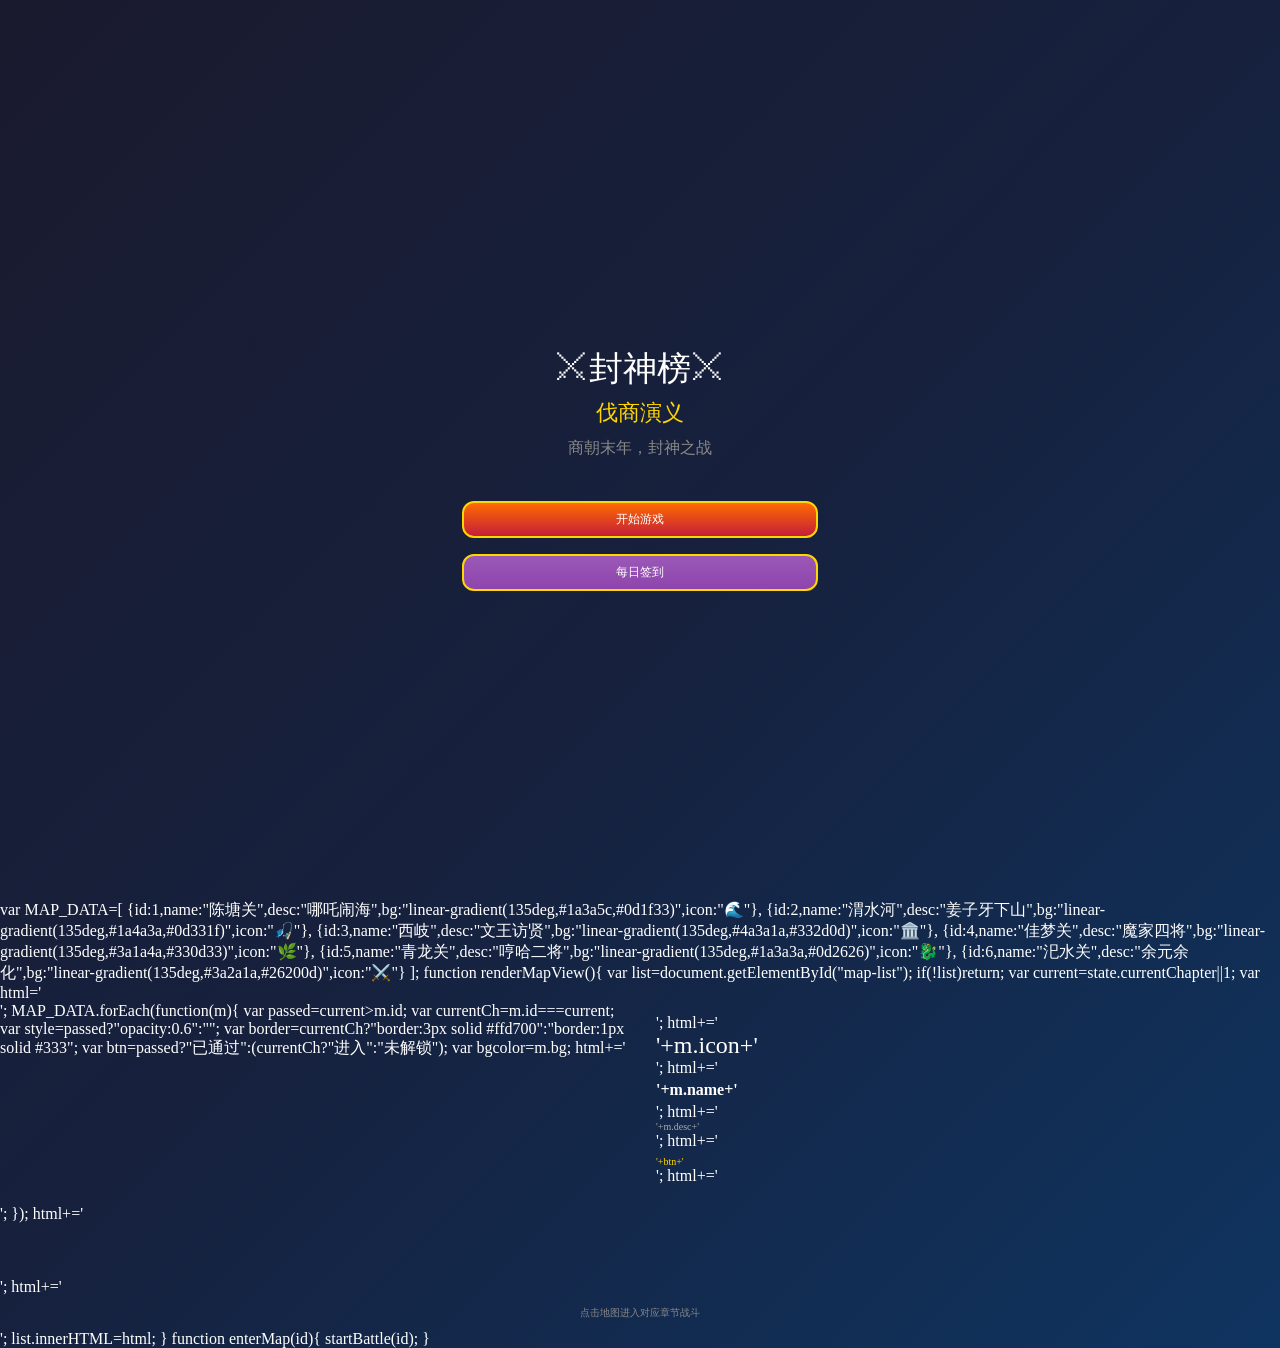
<file: src/main/resources/static/index.html>
<!DOCTYPE html>
<html lang="zh-CN">
<head>
<meta charset="UTF-8">
<meta name="viewport" content="width=device-width,initial-scale=1">
<title>封神榜 - 伐商演义</title>
<style>
*{margin:0;padding:0;box-sizing:border-box}
body{font-family:"Microsoft YaHei";background:linear-gradient(135deg,#1a1a2e,#16213e,#0f3460);min-height:100vh;color:#fff}
#game-container{max-width:480px;margin:0 auto;min-height:100vh}
.screen{display:none;min-height:100vh;flex-direction:column;padding:12px}
.screen.active{display:flex}
.title{font-size:22px;color:#ffd700;text-align:center;margin:10px 0}
.btn{background:linear-gradient(180deg,#ff6b00,#c41e3a);border:2px solid #ffd700;color:#fff;padding:8px 14px;font-size:12px;border-radius:12px;margin:4px;cursor:pointer}
.btn-small{padding:5px 10px;font-size:10px}
.btn-green{background:linear-gradient(180deg,#27ae60,#1e8449)}
.btn-purple{background:linear-gradient(180deg,#9b59b6,#8e44ad)}
#title-screen{justify-content:center;align-items:center;text-align:center}
.menu-buttons{display:flex;flex-direction:column;gap:8px;width:80%;margin-top:20px}
.input-group{margin-bottom:10px}
.input-group input{width:100%;padding:8px;border:2px solid #4a9eff;border-radius:6px;background:rgba(0,0,0,0.3);color:#fff;font-size:13px;text-align:center}
.top-bar{display:flex;justify-content:space-between;padding:6px 10px;background:rgba(0,0,0,0.3);border-radius:6px;margin-bottom:8px;font-size:10px}
.partner-list{display:grid;grid-template-columns:repeat(2,1fr);gap:6px;padding-bottom:55px}
.partner-card{background:rgba(255,255,255,0.08);border-radius:8px;padding:8px;border:1px solid #333;position:relative}
.partner-card.selected{border-color:#ffd700;background:rgba(255,215,0,0.1)}
.star{display:flex;font-size:9px;margin:2px 0}
.star span{color:#ffd700}
.partner-header{display:flex;align-items:center;gap:6px}
.partner-avatar{width:28px;height:28px;border-radius:50%;background:rgba(0,0,0,0.3);display:flex;align-items:center;justify-content:center;font-size:13px}
.upgrade-btn{position:absolute;top:3px;right:3px;font-size:8px;padding:2px 5px;background:#27ae60;border-radius:5px}
.star-btn{position:absolute;bottom:3px;right:3px;font-size:8px;padding:2px 5px;background:#9b59b6;border-radius:5px}
.chapter-list,.quest-list,.achievement-list,.rank-list{display:flex;flex-direction:column;gap:6px;padding-bottom:55px}
.chapter-card,.quest-card,.achievement-card,.rank-card{background:rgba(255,255,255,0.08);border-radius:8px;padding:8px;display:flex;justify-content:space-between;align-items:center}
.quest-card.completed,.achievement-card.completed{opacity:0.6}
.bottom-nav{display:flex;justify-content:space-around;padding:6px;background:rgba(0,0,0,0.5);position:fixed;bottom:0;width:100%;max-width:480px}
.nav-item{display:flex;flex-direction:column;align-items:center;font-size:8px;color:#888;cursor:pointer;padding:3px 6px}
.nav-item.active{color:#ffd700}
.modal{display:none;position:fixed;top:0;left:0;width:100%;height:100%;background:rgba(0,0,0,0.85);justify-content:center;align-items:center;z-index:1000}
.modal.active{display:flex}
.modal-content{background:#1a1a2e;border:2px solid #ffd700;border-radius:12px;padding:12px;max-width:280px;text-align:center}
.shop-items,.treasure-list{display:flex;flex-direction:column;gap:6px;padding-bottom:55px}
.shop-card,.treasure-card{background:rgba(255,255,255,0.08);border-radius:8px;padding:8px;display:flex;align-items:center;gap:8px}
#battle-screen{padding:8px}
.battle-field{flex:1;display:flex;flex-direction:column;justify-content:space-between}
.battle-side{display:flex;flex-direction:column;gap:4px;margin:6px 0}
.battle-unit{display:flex;align-items:center;gap:6px;padding:4px 8px;background:rgba(0,0,0,0.3);border-radius:4px}
.battle-unit.enemy{flex-direction:row-reverse}
.unit-avatar{width:24px;height:24px;border-radius:50%;background:rgba(255,0,0,0.2);display:flex;align-items:center;justify-content:center;font-size:11px}
.unit-hp-bar{width:40px;height:3px;background:#333;border-radius:2px;overflow:hidden}
.unit-hp-fill{height:100%;background:linear-gradient(90deg,#e74c3c,#f39c12);transition:width 0.3s}
.battle-actions{display:grid;grid-template-columns:repeat(2,1fr);gap:4px;padding:8px;background:rgba(0,0,0,0.4);border-radius:8px;margin-top:6px}
.skill-btn{padding:6px;border-radius:4px;font-size:10px;cursor:pointer;border:none}
.skill-btn.normal{background:#3498db;color:#fff}
.skill-btn.skill{background:#9b59b6;color:#fff}
.skill-btn.ultimate{background:linear-gradient(180deg,#e74c3c,#c0392b);color:#ffd700;grid-column:span 2}
.battle-log{font-size:9px;color:#aaa;text-align:center;padding:6px;max-height:40px;overflow-y:auto}
.gacha-card{background:linear-gradient(180deg,#1a1a2e,#0d1b2a);border:3px solid #ffd700;border-radius:12px;padding:12px;margin:10px 0}
.gacha-avatar{font-size:30px}
.gacha-name{color:#ffd700;font-weight:bold;margin-top:4px}
.toast{position:fixed;top:12%;left:50%;transform:translateX(-50%);background:rgba(0,0,0,0.9);color:#ffd700;padding:8px 14px;border-radius:14px;z-index:2000;border:1px solid #ffd700;font-size:11px}
.tab-content{display:none}
.tab-content.active{display:block}
.signin-grid{display:grid;grid-template-columns:repeat(7,1fr);gap:4px;margin:10px 0}
.signin-day{aspect-ratio:1;background:rgba(255,255,255,0.1);border-radius:6px;display:flex;align-items:center;justify-content:center;font-size:9px}
.signin-day.received{background:#27ae60}
.signin-day.today{border:2px solid #ffd700}
.quest-reward{font-size:9px;color:#ffd700}
.formation-grid{display:grid;grid-template-columns:repeat(3,1fr);gap:6px;padding-bottom:55px}
.formation-card{background:rgba(255,255,255,0.08);border-radius:8px;padding:8px;text-align:center;border:1px solid #333}
.formation-card.selected{border-color:#ffd700;background:rgba(255,215,0,0.15)}
.formation-card .name{font-size:12px;color:#ffd700;margin-bottom:4px}
.formation-card .bonus{font-size:9px;color:#aaa}
.position-row{display:flex;gap:6px;margin:8px 0;padding:8px;background:rgba(0,0,0,0.3);border-radius:8px}
.position-row .label{width:40px;font-size:10px;color:#888;text-align:center}
.position-slots{display:flex;gap:4px;flex:1}
.position-slot{width:36px;height:36px;background:rgba(255,255,255,0.1);border-radius:6px;display:flex;align-items:center;justify-content:center;font-size:14px;border:1px dashed #444}
.position-slot.filled{background:rgba(255,215,0,0.2);border:1px solid #ffd700}
</style>
</head>
<body>
<div id="game-container">
<div id="title-screen" class="screen active">
<div style="font-size:34px;margin-top:40px">⚔封神榜⚔</div>
<div class="title" style="margin-top:6px">伐商演义</div>
<div style="color:#888;margin-bottom:18px">商朝末年，封神之战</div>
<div class="menu-buttons">
<button class="btn" onclick="startGame()">开始游戏</button>
<button class="btn btn-purple" onclick="showSignin()">每日签到</button>
</div>
</div>
<div id="create-screen" class="screen">
<div class="title">创建角色</div>
<div class="input-group" style="max-width:220px;margin:0 auto"><input type="text" id="player-name" placeholder="输入你的名字" maxlength="8"></div>
<button class="btn" onclick="createCharacter()">进入游戏</button>
</div>
<div id="main-screen" class="screen">
<div class="top-bar"><span>💎 <span id="lingqi">0</span></span><span>💰 <span id="gold">0</span></span><span>⚔ <span id="zhanli">0</span></span></div>
<div id="tab-partners" class="tab-content active"><div style="margin-bottom:6px;font-size:10px;color:#888">点击选择 | ↑升级 | ★升星</div><div id="partners-list" class="partner-list"></div></div>
<div id="tab-battle" class="tab-content"><div id="chapter-list" class="chapter-list"></div></div>
<div id="tab-map"><div id="map-list" class="map-grid"></div></div><div id="tab-treasures" class="tab-content"><div id="treasure-list" class="treasure-list"></div></div>
<div id="tab-shop" class="tab-content"><div id="shop-list" class="shop-items"></div></div>
<div id="tab-practice" class="tab-content"><div id="practice-list"></div></div><div id="tab-quests" class="tab-content"><div id="quest-list" class="quest-list"></div></div>
<div id="tab-build" class="tab-content"><div id="build-list"></div></div><div id="tab-achievement" class="tab-content"><div id="achievement-list" class="achievement-list"></div></div>
<div id="tab-rank" class="tab-content"><div id="rank-list" class="rank-list"></div></div>
<div id="tab-formation" class="tab-content"><div id="formation-list"></div></div>
<div class="bottom-nav">
<div class="nav-item active" onclick="showTab('partners')"><span style="font-size:14px">👥</span><span>伙伴</span></div>
<div class="nav-item" onclick="showTab('battle')"><span style="font-size:14px">⚔</span><span>战斗</span></div>
<div class="nav-item" onclick="showTab('treasures')"><span style="font-size:14px">🔮</span><span>法宝</span></div>
<div class="nav-item" onclick="showTab('quests')"><span style="font-size:14px">📋</span><span>任务</span></div>
<div class="nav-item" onclick="showTab('rank')"><span style="font-size:14px">🏆</span><span>排行</span></div>
<div class="nav-item" onclick="showTab('practice')"><span style="font-size:14px">📈</span><span>修炼</span></div>
<div class="nav-item" onclick="showTab('build')"><span style="font-size:14px">🏰</span><span>内政</span></div>
<div class="nav-item" onclick="showTab('formation')"><span style="font-size:14px">🛡️</span><span>阵型</span></div>
</div>
</div>
<div id="battle-screen" class="screen">
<div style="text-align:center;margin-bottom:4px"><span id="battle-title" style="color:#ffd700;font-weight:bold">战斗</span></div>
<div class="battle-field"><div class="battle-side" id="enemy-side"></div><div class="battle-log" id="battle-log">战斗开始！</div><div class="battle-side" id="player-side"></div></div>
<div class="battle-actions" id="battle-actions">
<button class="skill-btn normal" onclick="battleAttack()">⚔ 普攻</button>
<button class="skill-btn skill" onclick="battleSkill()">✨ 技能</button>
<button class="skill-btn ultimate" onclick="battleUltimate()">🔥 大招</button>
</div>
<button class="btn btn-small" onclick="exitBattle()" style="margin-top:4px">← 返回</button>
</div>
<div id="signin-screen" class="screen">
<div class="title" style="font-size:18px">每日签到</div>
<div class="signin-grid" id="signin-grid"></div>
<button class="btn" onclick="doSignin()" id="signin-btn">签到</button>
<button class="btn btn-small" onclick="showScreen('main-screen')" style="margin-top:8px">返回</button>
</div>
</div>
<div id="modal" class="modal" onclick="closeModal()">
<div class="modal-content" onclick="event.stopPropagation()">
<h3 id="modal-title" style="color:#ffd700;margin-bottom:8px">提示</h3>
<p id="modal-text" style="margin-bottom:10px"></p>
<div id="modal-buttons"></div>
</div>
</div>
<script>
var GAME_DATA={
partners:[
{id:1,name:"哪吒",icon:"🔥",quality:"red",type:"骑",troops:10000,atk:180,int:85,lead:90,speed:95,politics:30,military:95,charm:70,growth:{atk:8,int:4,lead:5},skills:["火尖枪","莲花护体"]},
{id:2,name:"杨戬",icon:"🐕",quality:"red",type:"步",troops:10000,atk:160,int:80,lead:85,speed:90,politics:40,military:90,charm:60,growth:{atk:7,int:3,lead:4},skills:["八九玄功","天眼通"]},

{id:3,name:"雷震子",icon:"⚡",quality:"purple",type:"骑",troops:8000,atk:150,int:60,lead:70,speed:100,growth:{atk:6,int:2,lead:3},skills:["风雷棍"]},
{id:4,name:"姜子牙",icon:"📜",quality:"orange",type:"策",troops:8000,atk:60,int:140,lead:95,speed:70,growth:{atk:2,int:7,lead:5},skills:["打神鞭","封神榜"]},
{id:5,name:"金吒",icon:"🗡️",quality:"purple",type:"骑",troops:8000,atk:145,int:50,lead:75,speed:85,growth:{atk:5,int:2,lead:3},skills:["遁龙桩"]},
{id:6,name:"木吒",icon:"🎋",quality:"purple",type:"步",troops:8000,atk:140,int:45,lead:70,speed:83,growth:{atk:5,int:2,lead:3},skills:["吴钩剑"]},
{id:7,name:"李靖",icon:"🏰",quality:"purple",type:"步",troops:9000,atk:120,int:55,lead:85,speed:60,growth:{atk:4,int:2,lead:5},skills:["玲珑宝塔"]},
{id:8,name:"纣王",icon:"👑",quality:"orange",type:"步",troops:12000,atk:170,int:70,lead:95,speed:65,growth:{atk:7,int:3,lead:5},skills:["天子剑","帝王之气"]},
{id:9,name:"妲己",icon:"🦊",quality:"orange",type:"策",troops:6000,atk:50,int:200,lead:60,speed:110,growth:{atk:2,int:8,lead:3},skills:["魅惑","倾城之貌"]},
{id:10,name:"申公豹",icon:"🐆",quality:"orange",type:"策",troops:8000,atk:55,int:165,lead:75,speed:88,growth:{atk:2,int:7,lead:3},skills:["开天珠"]},
{id:11,name:"赵公明",icon:"💰",quality:"orange",type:"步",troops:10000,atk:175,int:60,lead:80,speed:75,growth:{atk:7,int:2,lead:4},skills:["定海珠"]},
{id:12,name:"闻仲",icon:"👁️",quality:"orange",type:"步",troops:11000,atk:150,int:65,lead:90,speed:70,growth:{atk:6,int:3,lead:5},skills:["雌雄双鞭"]}
],
treasures:[
{id:1,name:"乾坤圈",icon:"⭕",bonus:"暴击+15%",hp:200,atk:30},
{id:2,name:"风火轮",icon:"🔥",bonus:"速度+20",hp:100,atk:20},
{id:3,name:"混天绫",icon:"🟥",bonus:"防御+10%",hp:150,atk:15},
{id:4,name:"打神鞭",icon:"📿",bonus:"伤害+20%",hp:120,atk:40},
{id:5,name:"杏黄旗",icon:"🟡",bonus:"防御+25%",hp:200,atk:20},
{id:6,name:"封神榜",icon:"📜",bonus:"全属性+10%",hp:300,atk:50}
],
chapters:[
{id:1,name:"第一章",title:"陈塘关",desc:"哪吒闹海",enemies:[{name:"巡海夜叉",troops:3000,atk:30,int:20,lead:20,icon:"👹"},{name:"敖丙",troops:8000,atk:80,int:40,lead:50,icon:"🐉"}],reward:{lingqi:100,gold:50}},
{id:2,name:"第二章",title:"渭水河",desc:"姜子牙下山",enemies:[{name:"渔夫",troops:4000,atk:40,int:20,lead:25,icon:"🎣"},{name:"樵夫",troops:4500,atk:45,int:20,lead:25,icon:"🪓"}],reward:{lingqi:150,gold:80}},
{id:3,name:"第三章",title:"西岐",desc:"文王访贤",enemies:[{name:"纣使",troops:5000,atk:50,int:30,lead:35,icon:"👮"},{name:"官兵",troops:6000,atk:60,int:30,lead:40,icon:"💂"}],reward:{lingqi:200,gold:100}},
{id:4,name:"第四章",title:"佳梦关",desc:"魔家四将",enemies:[{name:"魔礼青",troops:8000,atk:90,int:50,lead:60,icon:"🌿"},{name:"魔礼红",troops:8500,atk:95,int:50,lead:65,icon:"🔥"}],reward:{lingqi:300,gold:150}},
{id:5,name:"第五章",title:"青龙关",desc:"哼哈二将",enemies:[{name:"郑伦",troops:9000,atk:100,int:60,lead:70,icon:"🤨"},{name:"陈奇",troops:9500,atk:105,int:60,lead:70,icon:"😤"}],reward:{lingqi:350,gold:180}},
{id:6,name:"第六章",title:"汜水关",desc:"余元余化",enemies:[{name:"余化",troops:10000,atk:120,int:70,lead:80,icon:"⚔️"},{name:"余元",troops:12000,atk:130,int:80,lead:90,icon:"🧙"}],reward:{lingqi:400,gold:200}}
],
shop:[
{id:1,name:"灵气100",icon:"💎",price:10},
{id:2,name:"金币500",icon:"💰",price:10},
{id:3,name:"单抽",icon:"🎫",price:50},
{id:4,name:"十连抽",icon:"🎫",price:450},
{id:5,name:"首充6元",icon:"🎁",price:6,first:true},
{id:6,name:"月卡30元",icon:"📅",price:30,monthly:true}
],
quests:[
{id:1,name:"初战告捷",desc:"完成第一章",reward:{lingqi:50},req:{chapter:1}},
{id:2,name:"伙伴招募",desc:"拥有5个伙伴",reward:{lingqi:100},req:{partners:5}},
{id:3,name:"战力提升",desc:"总战力达到1000",reward:{lingqi:150},req:{zhanli:1000}},
{id:4,name:"连续挑战",desc:"完成3场战斗",reward:{gold:100},req:{battles:3}},
{id:5,name:"法宝收集",desc:"拥有3件法宝",reward:{lingqi:200},req:{treasures:3}}
],
achievements:[
{id:1,name:"初入江湖",desc:"创建角色",icon:"⭐",reward:50},
{id:2,name:"首战告捷",desc:"完成第一章",icon:"⚔️",reward:100},
{id:3,name:"伙伴入手",desc:"拥有5个伙伴",icon:"👥",reward:100},
{id:4,name:"法宝收藏",desc:"拥有3件法宝",icon:"🔮",reward:150},
{id:5,name:"连续签到",desc:"签到7天",icon:"📅",reward:200},
{id:6,name:"战力过万",desc:"总战力达到10000",icon:"💪",reward:300},
{id:7,name:"封神之战",desc:"完成最终章",icon:"🏆",reward:500},
{id:8,name:"收集全套",desc:"收集所有伙伴",icon:"📚",reward:1000}
],
signinRewards:[50,80,100,150,200,300,500]
};
var PRACTICE_DATA=[{attr:"atk",name:"武力",cost:30,bonus:10},{attr:"def",name:"防御",cost:30,bonus:8},{attr:"hp",name:"生命",cost:20,bonus:50}];var BUILD_DATA=[{id:1,name:"民居",base:10},{id:2,name:"灵田",base:10}];
var state={name:"",lingqi:200,gold:100,partners:[],treasures:[],selectedPartners:[],currentChapter:0,battle:null,signin:{days:0,lastDate:""},quests:[],achievements:[],battleCount:0,firstPaid:false,monthlyPaid:false,gachaCount:0};

function init(){
var s=localStorage.getItem("fengshen_save");
if(s){state=JSON.parse(s);if(state.name)showScreen("main-screen")}
renderAll();
}
function save(){localStorage.setItem("fengshen_save",JSON.stringify(state))}
function showScreen(id){
document.querySelectorAll(".screen").forEach(function(x){x.classList.remove("active")});
document.getElementById(id).classList.add("active");
if(id==="signin-screen")renderSignin();
}
function showSignin(){showScreen("signin-screen");}
function showTab(tab,e){
document.querySelectorAll(".nav-item").forEach(function(x){x.classList.remove("active")});
if(e&&e.target)e.target.closest(".nav-item").classList.add("active");
document.querySelectorAll(".tab-content").forEach(function(x){x.classList.remove("active")});
document.getElementById("tab-"+tab).classList.add("active");
if(tab==="partners")renderPartners();
else if(tab==="battle")renderChapters();
else if(tab==="treasures")renderTreasures();
else if(tab==="quests")renderQuests();
else if(tab==="achievement")renderAchievements();
else if(tab==="rank")renderRank();
else if(tab==="practice")renderPractice();
else if(tab==="build")renderBuildings();
else if(tab==="formation")renderFormation();
}
function upgrade(id){var b=BUILD_DATA.find(function(x){return x.id===id});var my=state.buildings.find(function(x){return x.id===id});if(!my)my={id:id,level:1};var cost=Math.floor(b.base*Math.pow(1.5,my.level));if(state.lingqi<cost){alert('灵气不足');return;}state.lingqi-=cost;my.level++;renderBuildings();document.getElementById('lingqi').textContent=state.lingqi;}
function renderAll(){
document.getElementById("lingqi").textContent=state.lingqi;
document.getElementById("gold").textContent=state.gold;
document.getElementById("zhanli").textContent=calcZhanli();
renderPartners();renderChapters();renderTreasures();renderQuests();renderAchievements();renderRank();
}
function calcZhanli(){
return state.partners.reduce(function(s,p){return s+(p.hp||0)+(p.atk||0)*2;},0)+(state.name.length||0)*10;
}

function renderPartners(){
var list=document.getElementById("partners-list");
if(state.partners.length===0){
list.innerHTML='<div style="grid-column:span2;text-align:center;padding:20px;color:#888">暂无伙伴<br><button class="btn" style="margin-top:10px" onclick="gacha()">抽卡</button></div>';
return;
}
list.innerHTML=state.partners.map(function(p,i){
var sel=state.selectedPartners.indexOf(i)>=0;
var cost=Math.floor(50*Math.pow(1.5,p.level||1));
var starCost=Math.floor(200*Math.pow(2,p.star||0));
var stars="★".repeat(p.star||0);
var pd=GAME_DATA.partners.find(function(x){return x.name===p.name})||{};return'<div class="partner-card '+(sel?"selected":"")+'" onclick="togglePartner('+i+')"><div class="partner-header"><div class="partner-avatar">'+p.icon+'</div><div><div style="font-weight:bold;font-size:11px">'+p.name+'</div><div style="font-size:8px;color:#888">'+(pd.type||'步')+' | Lv.'+(p.level||1)+'</div></div></div><div style="font-size:9px"><span>⚔'+p.atk+'</span> <span>🧠'+(pd.intelligence||70)+'</span></div><div style="font-size:8px">政'+(pd.politics||30)+' 军'+(pd.military||60)+'</div>'+(p.skills&&p.skills[0]?'<div style="font-size:8px;color:#9b59b6">'+p.skills[0]+'</div>':'')+'<button class="upgrade-btn" onclick="event.stopPropagation();upgradePartner('+i+')">↑'+cost+'</button><button class="upgrade-btn" style="background:#9b59b6" onclick="event.stopPropagation();exchangeSkill('+i+')">换技能</button></div>';
}).join("");
}
function togglePartner(idx){
var i=state.selectedPartners.indexOf(idx);
if(i>=0)state.selectedPartners.splice(i,1);
else if(state.selectedPartners.length<3)state.selectedPartners.push(idx);
else{showToast("最多选择5个伙伴");return;}
save();renderPartners();checkQuests();
}
function upgradePartner(idx){
var p=state.partners[idx];
var cost=Math.floor(50*Math.pow(1.5,p.level||1));
if(state.lingqi<cost){showModal("升级","灵气不足，需要"+cost+"灵气");return;}
state.lingqi-=cost;
p.level=(p.level||0)+1;
p.troops=Math.floor((p.troops||8000)*1.1);
p.atk=Math.floor(p.atk*1.1);
save();renderAll();
showToast(p.name+" 升级到 Lv."+p.level);
checkQuests();
}
function starPartner(idx){
var p=state.partners[idx];
if((p.star||0)>=5){showToast("最高5星");return;}
var cost=Math.floor(200*Math.pow(2,p.star||0));
if(state.lingqi<cost){showModal("升星","灵气不足，需要"+cost+"灵气");return;}
state.lingqi-=cost;
p.star=(p.star||0)+1;
p.troops=Math.floor((p.troops||8000)*1.3);
p.atk=Math.floor(p.atk*1.3);
save();renderAll();
showToast(p.name+" 升星到 "+p.star+"★");
checkQuests();
}

function gacha(){
if(state.lingqi<50){showModal("提示","灵气不足，需要50灵气");return;}
state.lingqi-=50;
var r=Math.random(),q;
if(r<0.03)q="red";else if(r<0.15)q="orange";else if(r<0.40)q="purple";else q="blue";
var cand=GAME_DATA.partners.filter(function(p){if(q==="red")return p.quality==="red";if(q==="orange")return p.quality==="orange"||p.quality==="red";if(q==="purple")return p.quality==="purple"||p.quality==="orange"||p.quality==="red";return true});
var p=cand[Math.floor(Math.random()*cand.length)];
var np={troops:p.troops||10000,atk:p.atk,int:p.int||70,lead:p.lead||70,speed:p.speed,politics:30,military:60,charm:40,icon:p.icon,name:p.name,quality:p.quality,skills:[p.skills?p.skills[0]:""],level:1,star:0,type:p.type};
state.partners.push(np);
if(state.selectedPartners.length<3)state.selectedPartners.push(state.partners.length-1);
save();renderAll();showGachaResult(p);checkQuests();
}
function showGachaResult(p){
var c={red:"#e74c3c",orange:"#e67e22",purple:"#9b59b6",blue:"#3498db"};
document.getElementById("modal-title").textContent="抽卡结果";
document.getElementById("modal-text").innerHTML='<div class="gacha-card" style="border-color:'+c[p.quality]+'"><div class="gacha-avatar">'+p.icon+'</div><div class="gacha-name">'+p.name+'</div><div style="font-size:9px;color:'+c[p.quality]+'">'+p.quality.toUpperCase()+'品质</div></div>';
document.getElementById("modal-buttons").innerHTML='<button class="btn" onclick="closeModal()">确定</button>';
document.getElementById("modal").classList.add("active");
}

function renderChapters(){
var list=document.getElementById("chapter-list");
list.innerHTML=GAME_DATA.chapters.map(function(c){
return'<div class="chapter-card"><div><div style="font-weight:bold">'+c.name+'</div><div style="font-size:9px;color:#888">'+c.title+" - "+c.desc+'</div></div><div><button class="btn btn-small" onclick="startBattle('+c.id+')">战斗</button></div></div>';
}).join("");
}

function renderTreasures(){
var list=document.getElementById("treasure-list");
list.innerHTML=GAME_DATA.treasures.map(function(t){
var owned=state.treasures.some(function(x){return x.id===t.id});
var btn=owned?"✓ 已领":"<button class='btn btn-small' onclick='getTreasure("+t.id+")'>领取</button>";
return'<div class="treasure-card"><div style="font-size:18px">'+t.icon+'</div><div style="flex:1"><div style="font-weight:bold;font-size:10px">'+t.name+'</div><div style="font-size:8px;color:#ffd700">'+t.bonus+'</div></div>'+btn+"</div>";
}).join("");
}
function getTreasure(id){
var t=GAME_DATA.treasures.find(function(x){return x.id===id});
if(state.treasures.some(function(x){return x.id===id})){showToast("已有此法宝");return;}
state.treasures.push(t);save();renderAll();showToast("获得法宝 "+t.name);checkQuests();
}

function exchangeSkill(i){var p=state.partners[i];if(!p)return;var pd=GAME_DATA.partners.find(function(x){return x.name===p.name});if(!pd||!pd.skills||pd.skills.length<2){alert('该武将暂无其他技能');return;}var cur=p.skills[0]||'';var others=pd.skills.filter(function(s){return s!==cur});if(others.length===0){alert('暂无可兑换技能');return;}var newSkill=others[Math.floor(Math.random()*others.length)];var cost=500;if(state.lingqi<cost){alert('需要500灵气');return;}state.lingqi-=cost;p.skills=[newSkill];renderPartners();document.getElementById('lingqi').textContent=state.lingqi;}
function renderPractice(){var l=document.getElementById("practice-list");if(!l)return;l.innerHTML=state.partners.map(function(p,i){var atk=p.practice&&p.practice.atk||0;var def=p.practice&&p.practice.def||0;var hp=p.practice&&p.practice.troops||0;return"<div style='background:rgba(255,255,255,0.1);padding:10px;margin:4px 0;border-radius:8px'><b>"+p.icon+" "+p.name+"</b><br><button onclick=practice("+i+",0)>武力+"+atk+" (30)</button> <button onclick=practice("+i+",1)>防御+"+def+" (30)</button> <button onclick=practice("+i+",2)>生命+"+hp+" (20)</button></div>"}).join("");}
function practice(i,t){var p=state.partners[i];if(!p)return;var cost=t==2?20:30;if(state.lingqi<cost){alert('灵气不足');return;}state.lingqi-=cost;if(!p.practice)p.practice={};p.practice[['atk','def','hp'][t]]=(p.practice[['atk','def','hp'][t]]||0)+(t==2?50:(t==0?10:8));renderPractice();document.getElementById('lingqi').textContent=state.lingqi;}
function renderBuildings(){var l=document.getElementById("build-list");if(!l)return;if(!state.buildings)state.buildings=BUILD_DATA.map(function(b){return{id:b.id,level:1}});l.innerHTML=BUILD_DATA.map(function(b){var my=state.buildings.find(function(x){return x.id===b.id})||{level:1};var cost=Math.floor(b.base*Math.pow(1.5,my.level));return"<div style='background:rgba(255,255,255,0.1);padding:10px;margin:4px 0;border-radius:8px;display:flex;justify-content:space-between'><span><b>"+b.name+"</b> Lv"+my.level+"<br>产+"+Math.floor(b.base*my.level)+"/h</span><button onclick=upgrade("+b.id+")>升级"+cost+"</button></div>"}).join("");}
function renderQuests(){
var list=document.getElementById("quest-list");
list.innerHTML=GAME_DATA.quests.map(function(q){
var done=isQuestComplete(q);
return'<div class="quest-card '+(done?"completed":"")+'"><div><div style="font-weight:bold;font-size:11px">'+q.name+'</div><div style="font-size:9px;color:#888">'+q.desc+'</div></div><div style="text-align:right"><div class="quest-reward">💎'+(q.reward.lingqi||q.reward.gold||0)+'</div>'+(done&&!q.completed?'<button class="btn btn-small btn-green" onclick="claimQuest('+q.id+')">领取</button>':(q.completed?'✓':''))+"</div></div>";
}).join("");
}
function isQuestComplete(q){
if(q.req.chapter&&state.battleCount>=q.req.chapter)return true;
if(q.req.partners&&state.partners.length>=q.req.partners)return true;
if(q.req.zhanli&&calcZhanli()>=q.req.zhanli)return true;
if(q.req.treasures&&state.treasures.length>=q.req.treasures)return true;
if(q.req.battles&&state.battleCount>=q.req.battles)return true;
return false;
}
function claimQuest(id){
var q=GAME_DATA.quests.find(function(x){return x.id===id});
if(!isQuestComplete(q))return;
state.lingqi+=q.reward.lingqi||0;state.gold+=q.reward.gold||0;q.completed=true;save();renderAll();showToast("任务完成！+"+q.reward.lingqi+"灵气");
}
function checkQuests(){renderQuests();}

function renderAchievements(){
var list=document.getElementById("achievement-list");
list.innerHTML=GAME_DATA.achievements.map(function(a){
var done=a.completed||isAchievementComplete(a);
return'<div class="achievement-card '+(done?"completed":"")+'"><div style="font-size:16px">'+a.icon+'</div><div style="flex:1"><div style="font-weight:bold;font-size:11px">'+a.name+'</div><div style="font-size:9px;color:#888">'+a.desc+'</div></div><div style="font-size:9px;color:'+(done?"#27ae60":"#ffd700")+'">'+(done?"✓":"💎"+a.reward)+"</div></div>";
}).join("");
}
function isAchievementComplete(a){
if(a.id===1)return state.name!=="";
if(a.id===2)return state.battleCount>=1;
if(a.id===3)return state.partners.length>=5;
if(a.id===4)return state.treasures.length>=3;
if(a.id===5)return state.signin.days>=7;
if(a.id===6)return calcZhanli()>=10000;
if(a.id===7)return state.battleCount>=6;
if(a.id===8)return state.partners.length>=12;
return false;
}

function renderRank(){
var list=document.getElementById("rank-list");
var ranks=[
{no:1,name:"战力榜",val:calcZhanli(),icon:"⚔️"},
{no:2,name:"伙伴榜",val:state.partners.length,icon:"👥"},
{no:3,name:"法宝榜",val:state.treasures.length,icon:"🔮"},
{no:4,name:"签到榜",val:state.signin.days,icon:"📅"}
];
list.innerHTML=ranks.map(function(r){
return'<div class="rank-card"><div class="rank-num" style="width:20px;font-size:11px;font-weight:bold;color:#ffd700">'+r.no+'</div><div style="font-size:14px">'+r.icon+'</div><div style="flex:1"><div style="font-size:11px">'+r.name+'</div><div style="font-size:9px;color:#888">'+r.val+'</div></div></div>';
}).join("");
}

function renderSignin(){
var g=document.getElementById("signin-grid");
var today=new Date().toDateString();
var canSign=state.signin.lastDate!==today;
g.innerHTML=GAME_DATA.signinRewards.map(function(r,i){
var received=i<state.signin.days%7;
var todayi=i===state.signin.days%7;
return'<div class="signin-day '+(received?"received":"")+' '+(todayi&&canSign?"today":"")+'">'+(received?"✓":r)+"</div>";
}).join("");
document.getElementById("signin-btn").disabled=!canSign;
document.getElementById("signin-btn").textContent=canSign?"签到":"今日已签到";
}
function doSignin(){
var today=new Date().toDateString();
if(state.signin.lastDate===today)return;
state.signin.days++;state.signin.lastDate=today;
var reward=GAME_DATA.signinRewards[state.signin.days%7];
state.lingqi+=reward;save();renderAll();showToast("签到成功！+"+reward+"灵气");checkQuests();
}

function renderShop(){
var list=document.getElementById("shop-list");
list.innerHTML=GAME_DATA.shop.map(function(s){
var txt=s.name;
if(s.first&&state.firstPaid)txt="✓ 已购买";
if(s.monthly&&state.monthlyPaid)txt="✓ 已购买";
return'<div class="shop-card"><div style="font-size:16px">'+s.icon+'</div><div style="flex:1"><div style="font-weight:bold;font-size:11px">'+txt+'</div></div><button class="btn btn-small" onclick="buy('+s.id+')">'+s.price+"元</button></div>";
}).join("");
}
function buy(id){
if(id===5){
if(state.firstPaid){showModal("首充","已购买过首充礼包");return;}
if(confirm("确认支付6元购买首充礼包？")){state.firstPaid=true;state.lingqi+=500;state.partners.push({name:"杨戬",icon:"🐕",quality:"red",hp:1100,atk:160,speed:90,skills:["八九玄功"],level:1,star:0});showToast("购买成功！获得500灵气+杨戬！");save();renderAll();}
return;
}
if(id===6){
if(state.monthlyPaid){showToast("月卡已购买");return;}
if(confirm("确认支付30元购买月卡？")){state.monthlyPaid=true;state.lingqi+=3000;showToast("购买成功！获得3000灵气！");save();renderAll();}
return;
}
showModal("购买","此功能需要真实支付");
}

function startGame(){if(state.name){showScreen("main-screen");showScreen("signin-screen");}else showScreen("create-screen");}
function createCharacter(){
var name=document.getElementById("player-name").value.trim()||"阐教弟子";
state.name=name;
state.partners.push({name:"哪吒",icon:"🔥",quality:"red",type:"骑",hp:1200,atk:180,def:80,speed:95,politics:30,military:95,lead:90,charm:70,intelligence:85,skills:["火尖枪"],level:1,star:0});

state.selectedPartners=[0];save();showScreen("main-screen");renderAll();showToast("欢迎 "+name+"！获得初始伙伴哪吒！");
}
function showModal(txt,tit){document.getElementById("modal-title").textContent=tit||"提示";document.getElementById("modal-text").textContent=txt;document.getElementById("modal-buttons").innerHTML="<button class=\"btn\" onclick=\"closeModal()\">确定</button>";document.getElementById("modal").classList.add("active")}
function closeModal(){document.getElementById("modal").classList.remove("active")}
function showToast(msg){var t=document.createElement("div");t.className="toast";t.textContent=msg;document.body.appendChild(t);setTimeout(function(){t.remove()},2000)}
function startBattle(chapterId){if(state.selectedPartners.length===0){showModal("提示","请先选择至少1个伙伴上阵");return;}var chapter=GAME_DATA.chapters.find(function(c){return c.id===chapterId});state.currentChapter=chapterId;state.battle={chapter:chapterId,turn:1,playerUnits:state.selectedPartners.map(function(i){var p=state.partners[i];return{name:p.name,icon:p.icon,currentTroops:p.troops||10000,maxTroops:p.troops||10000,atk:p.atk,int:p.int||70,lead:p.lead||70,isPlayer:true}}),enemyUnits:chapter.enemies.map(function(e){return{name:e.name,icon:e.icon,currentTroops:e.troops||5000,maxTroops:e.troops||5000,atk:e.atk||50,int:e.int||30,lead:e.lead||30,isPlayer:false}}),log:["战斗开始！"]};showScreen("battle-screen");document.getElementById("battle-title").textContent=chapter.title;renderBattle()}
function renderBattle(){var b=state.battle;document.getElementById("enemy-side").innerHTML=b.enemyUnits.filter(function(u){return u.currentTroops>0}).map(function(u){return"<div class=\"battle-unit enemy\"><div class=\"unit-avatar\">"+u.icon+"</div><div style=\"flex:1\"><div style=\"font-size:11px\">"+u.name+"</div><div class=\"unit-hp-bar\"><div class=\"unit-hp-fill\" style=\"width:"+(u.currentTroops/u.maxTroops*100)+"%\"></div></div></div></div>"}).join("");document.getElementById("player-side").innerHTML=b.playerUnits.filter(function(u){return u.currentTroops>0}).map(function(u){return"<div class=\"battle-unit\"><div class=\"unit-avatar\" style=\"background:rgba(0,100,255,0.2)\">"+u.icon+"</div><div style=\"flex:1\"><div style=\"font-size:11px\">"+u.name+"</div><div class=\"unit-hp-bar\"><div class=\"unit-hp-fill\" style=\"width:"+(u.currentTroops/u.maxTroops*100)+"%\"></div></div></div></div>"}).join("");document.getElementById("battle-log").innerHTML=b.log.slice(-3).join("<br>");var pa=b.playerUnits.filter(function(u){return u.currentTroops>0}).length;var ea=b.enemyUnits.filter(function(u){return u.currentTroops>0}).length;if(ea===0){battleWin();return;}if(pa===0){battleLose();return;}}
function battleAttack(){var b=state.battle;var pl=b.playerUnits.filter(function(u){return u.currentTroops>0});var en=b.enemyUnits.filter(function(u){return u.currentTroops>0});if(pl.length===0||en.length===0)return;var att=pl[Math.floor(Math.random()*pl.length)];var tgt=en[Math.floor(Math.random()*en.length)];var dmg=Math.max(1,Math.floor((att.atk||0)*(1-(tgt.lead||0)/((tgt.lead||0)+200))));tgt.currentTroops=Math.max(0,tgt.currentTroops-dmg);b.log.push("⚔ "+att.name+" 物理攻击 "+tgt.name+"，造成 "+dmg+" 伤害(武力"+att.atk+"-"+"统率"+tgt.lead+")");if(tgt.currentTroops>0){var eAtt=en[Math.floor(Math.random()*en.length)];var eTgt=pl[Math.floor(Math.random()*pl.length)];var eDmg=Math.max(1,Math.floor((eAtt.atk||0)*(1-(eTgt.lead||0)/((eTgt.lead||0)+200))));eTgt.currentTroops=Math.max(0,eTgt.currentTroops-eDmg);b.log.push("💢 "+eAtt.name+" 反击 "+eTgt.name+"，造成 "+eDmg+" 伤害")}b.turn++;renderBattle()}
function battleSkill(){var b=state.battle;var pl=b.playerUnits.filter(function(u){return u.currentTroops>0});var en=b.enemyUnits.filter(function(u){return u.currentTroops>0});if(pl.length===0||en.length===0)return;var att=pl[Math.floor(Math.random()*pl.length)];var tgt=en[Math.floor(Math.random()*en.length)];var dmg=Math.max(1,Math.floor((att.int||70)*(1-(tgt.int||30)/((tgt.int||30)+200))));tgt.currentTroops=Math.max(0,tgt.currentTroops-dmg);b.log.push("✨ "+att.name+" 法术技能，重创 "+tgt.name+"，造成 "+dmg+" 伤害(智力"+att.int+"-"+"法防"+tgt.int+")");if(tgt.currentTroops>0){var eAtt=en[Math.floor(Math.random()*en.length)];var eTgt=pl[Math.floor(Math.random()*pl.length)];var eDmg=Math.max(1,Math.floor((eAtt.atk||0)*(1-(eTgt.lead||0)/((eTgt.lead||0)+200))));eTgt.currentTroops=Math.max(0,eTgt.currentTroops-eDmg);b.log.push("💢 "+eAtt.name+" 反击 "+eTgt.name+"，造成 "+eDmg+" 伤害")}b.turn++;renderBattle()}
function battleUltimate(){var b=state.battle;var pl=b.playerUnits.filter(function(u){return u.currentTroops>0});var en=b.enemyUnits.filter(function(u){return u.currentTroops>0});if(pl.length===0||en.length===0)return;var td=0;pl.forEach(function(att){en.forEach(function(tgt){if(tgt.currentTroops>0){var d=Math.max(1,Math.floor((att.atk||0)*2*(1-(tgt.lead||0)/((tgt.lead||0)+200))));tgt.currentTroops=Math.max(0,tgt.currentTroops-d);td+=d}})});b.log.push("🔥 "+pl.map(function(p){return p.name;}).join("、")+" 发动合体大招，造成 "+td+" 群体伤害！");var eAtt=en.find(function(u){return u.currentTroops>0});if(eAtt){var eTgt=pl[Math.floor(Math.random()*pl.length)];var eDmg=Math.max(1,Math.floor((eAtt.atk||0)*(1-(eTgt.lead||0)/((eTgt.lead||0)+200))));eTgt.currentTroops=Math.max(0,eTgt.currentTroops-eDmg);b.log.push("💢 "+eAtt.name+" 反击 "+eTgt.name+"，造成 "+eDmg+" 伤害")}b.turn++;renderBattle()}
function battleWin(){var c=GAME_DATA.chapters.find(function(x){return x.id===state.currentChapter});state.lingqi+=c.reward.lingqi;state.gold+=c.reward.gold;state.battleCount++;save();document.getElementById("battle-log").innerHTML="<span style=\"color:#ffd700\">🎉 战斗胜利！</span>";document.getElementById("battle-actions").innerHTML="<div style=\"grid-column:span 3;text-align:center;padding:10px\"><div style=\"color:#ffd700;margin-bottom:10px\">获得 "+c.reward.lingqi+"灵气 "+c.reward.gold+"金币</div><button class=\"btn\" onclick=\"exitBattle()\">返回</button></div>";checkQuests()}
function battleLose(){document.getElementById("battle-log").innerHTML="<span style=\"color:#e74c3c\">💀 战斗失败！</span>";document.getElementById("battle-actions").innerHTML="<div style=\"grid-column:span 3;text-align:center;padding:10px\"><button class=\"btn\" onclick=\"startBattle(state.currentChapter)\">重新挑战</button><button class=\"btn\" onclick=\"exitBattle()\">返回</button></div>"}
function exitBattle(){state.battle=null;showScreen("main-screen");renderAll()}

// 阵型系统
var formationTypes=[
{name:"锋矢阵",bonus:"攻击+15% 速度+10%",icon:"🔺"},
{name:"八卦阵",bonus:"防御+15% 闪避+10%",icon:"☯"},
{name:"鹤翼阵",bonus:"治疗+20% 生命+10%",icon:"🪶"},
{name:"鱼鳞阵",bonus:"防御+10% 生命+15%",icon:"🐟"},
{name:"雁行阵",bonus:"速度+20% 暴击+10%",icon:"🪨"},
{name:"长蛇阵",bonus:"闪避+15% 速度+10%",icon:"🐍"}
];

function renderFormation(){
var list=document.getElementById("formation-list");
var current=state.formation||{type:"锋矢阵",front:[],back:[]};
var html='<div style="font-size:11px;color:#888;margin-bottom:8px">选择阵型类型</div>';
html+='<div class="formation-grid">';
formationTypes.forEach(function(f){
var sel=current.type===f.name?" selected":"";
html+='<div class="formation-card'+sel+'" onclick="selectFormation(\''+f.name+'\')">';
html+='<div style="font-size:18px">'+f.icon+'</div>';
html+='<div class="name">'+f.name+'</div>';
html+='<div class="bonus">'+f.bonus+'</div></div>';
});
html+='</div>';
html+='<div style="font-size:11px;color:#888;margin:12px 0 8px">阵型站位（点击伙伴图标放置）</div>';
html+='<div class="position-row"><div class="label">前排<br><span style="font-size:8px;color:#666">(3人)</span></div>';
html+='<div class="position-slots" id="front-slots">';
for(var i=0;i<3;i++){
var p=current.front[i];
html+='<div class="position-slot'+(p?" filled":"")+'" onclick="togglePosition('+i+',\'front\')">'+(p?state.partners[p]?" "+state.partners[p].icon:"":"")+'</div>';
}
html+='</div></div>';
html+='<div class="position-row"><div class="label">后排<br><span style="font-size:8px;color:#666">(3人)</span></div>';
html+='<div class="position-slots" id="back-slots">';
for(var j=0;j<3;j++){
var q=current.back[j];
html+='<div class="position-slot'+(q?" filled":"")+'" onclick="togglePosition('+j+',\'back\')">'+(q?state.partners[q]?" "+state.partners[q].icon:"":"")+'</div>';
}
html+='</div></div>';
html+='<div style="text-align:center;margin-top:10px"><button class="btn" onclick="saveFormation()">保存阵型</button></div>';
html+='<div style="font-size:10px;color:#888;margin-top:12px">💡 前排武将受击率更高，但获得防御+10%和伤害减免10%</div>';
html+='<div style="font-size:10px;color:#888">💡 后排武将技能伤害+10%，暴击+5%</div>';
list.innerHTML=html;
renderFormationPartners();
}

function renderFormationPartners(){
// 可拖拽的伙伴列表
var list=document.getElementById("formation-list");
var existing=list.querySelector('.partner-drag-list');
if(existing)existing.remove();

var html='<div style="font-size:11px;color:#888;margin:12px 0 6px">已拥有的伙伴（点击选择）</div>';
html+='<div class="partner-list" style="padding-bottom:10px">';
state.partners.forEach(function(p,i){
html+='<div class="partner-card'+(state.formation&&(state.formation.front.includes(i)||state.formation.back.includes(i))?" selected":"")+'" onclick="addToFormation('+i+')">';
html+='<div class="partner-avatar">'+p.icon+'</div>';
html+='<div style="flex:1;font-size:10px"><div>'+p.name+'</div><div style="color:#888">'+p.type+'</div></div></div>';
});
html+='</div>';
list.innerHTML+=html;
}

function selectFormation(type){
if(!state.formation)state.formation={type:type,front:[],back:[]};
state.formation.type=type;
renderFormation();
}

function addToFormation(idx){
if(!state.formation)state.formation={type:"锋矢阵",front:[],back:[]};
var f=state.formation;
// 找空位
if(f.front.length<3)f.front.push(idx);
else if(f.back.length<3)f.back.push(idx);
else showToast("前排和后排已满");
renderFormation();
}

function togglePosition(pos,row){
if(!state.formation)return;
var arr=row==="front"?state.formation.front:state.formation.back;
if(arr[pos]!==undefined){
arr.splice(pos,1);
renderFormation();
}
}

function saveFormation(){
if(!state.formation)state.formation={type:"锋矢阵",front:[],back:[]};
save();
showToast("阵型已保存！");
}

init();
</script>
</body>
</html>

<!-- 地图系统 (新增) -->
var MAP_DATA=[
  {id:1,name:"陈塘关",desc:"哪吒闹海",bg:"linear-gradient(135deg,#1a3a5c,#0d1f33)",icon:"🌊"},
  {id:2,name:"渭水河",desc:"姜子牙下山",bg:"linear-gradient(135deg,#1a4a3a,#0d331f)",icon:"🎣"},
  {id:3,name:"西岐",desc:"文王访贤",bg:"linear-gradient(135deg,#4a3a1a,#332d0d)",icon:"🏛️"},
  {id:4,name:"佳梦关",desc:"魔家四将",bg:"linear-gradient(135deg,#3a1a4a,#330d33)",icon:"🌿"},
  {id:5,name:"青龙关",desc:"哼哈二将",bg:"linear-gradient(135deg,#1a3a3a,#0d2626)",icon:"🐉"},
  {id:6,name:"汜水关",desc:"余元余化",bg:"linear-gradient(135deg,#3a2a1a,#26200d)",icon:"⚔️"}
];

function renderMapView(){
  var list=document.getElementById("map-list");
  if(!list)return;
  var current=state.currentChapter||1;
  var html='<div style="display:grid;grid-template-columns:repeat(2,1fr);gap:8px;padding-bottom:55px">';
  MAP_DATA.forEach(function(m){
    var passed=current>m.id;
    var currentCh=m.id===current;
    var style=passed?"opacity:0.6":"";
    var border=currentCh?"border:3px solid #ffd700":"border:1px solid #333";
    var btn=passed?"已通过":(currentCh?"进入":"未解锁");
    var bgcolor=m.bg;
    html+='<div class="map-card" style="background:'+bgcolor+';border-radius:12px;padding:12px;'+border+';'+style+'" onclick="enterMap('+m.id+')">';
    html+='<div style="font-size:24px">'+m.icon+'</div>';
    html+='<div style="color:#fff;font-weight:bold;margin:4px 0">'+m.name+'</div>';
    html+='<div style="font-size:10px;color:#aaa">'+m.desc+'</div>';
    html+='<div style="margin-top:6px;font-size:10px;color:#ffd700">'+btn+'</div>';
    html+='</div>';
  });
  html+='</div>';
  html+='<div style="text-align:center;padding:10px;color:#888;font-size:10px">点击地图进入对应章节战斗</div>';
  list.innerHTML=html;
}

function enterMap(id){
  startBattle(id);
}
</file>
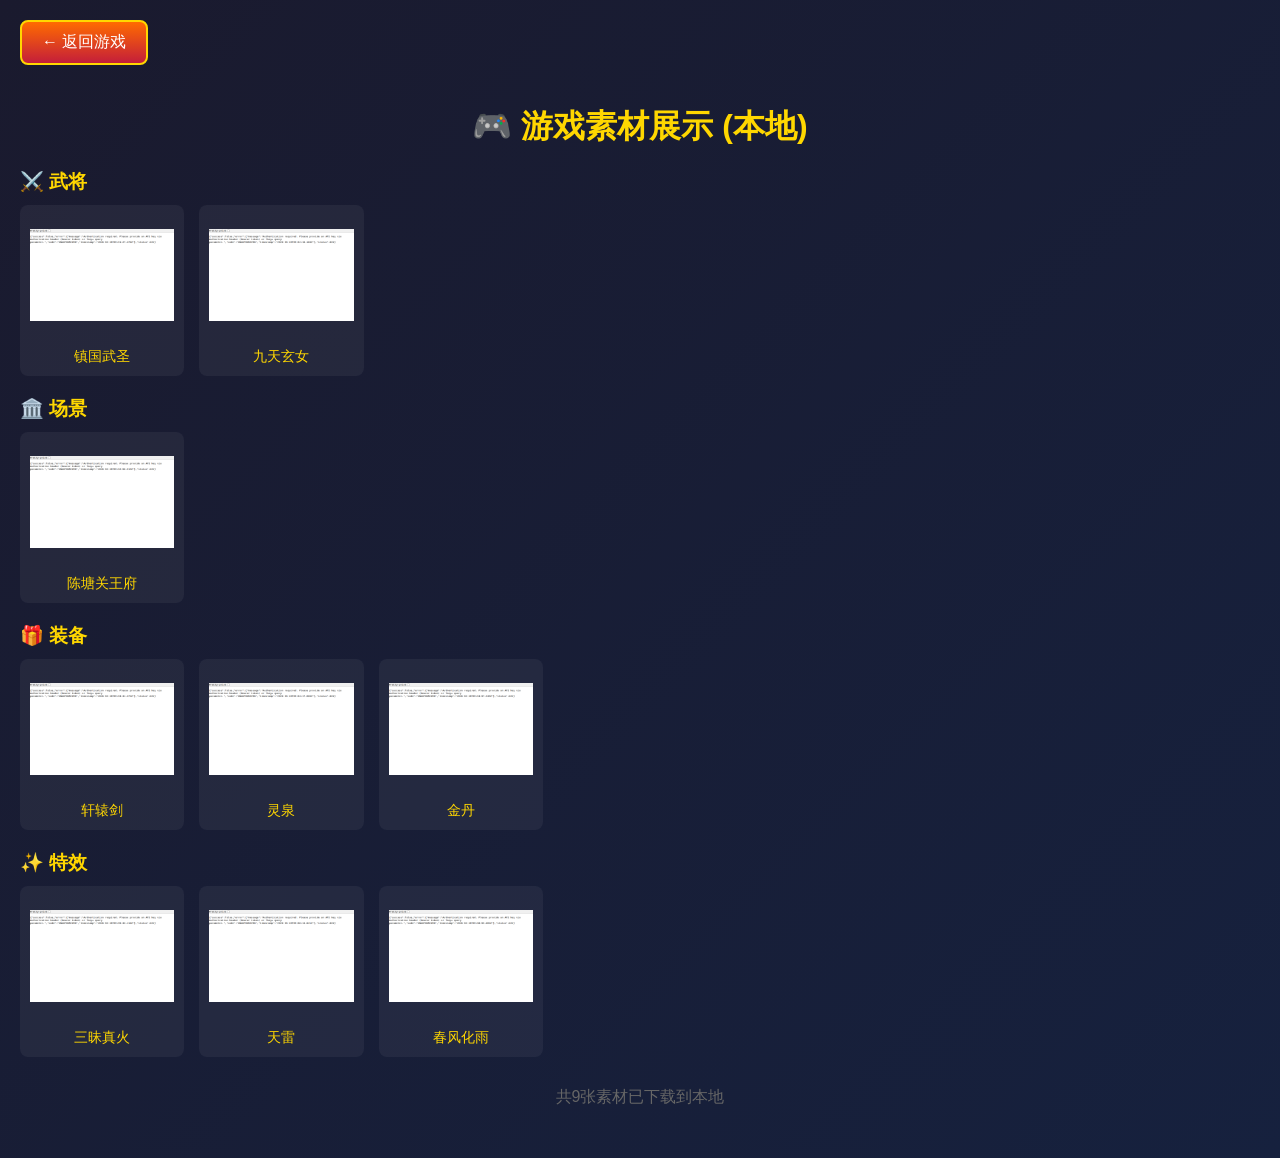
<file: assets-local.html>
<!DOCTYPE html>
<html lang="zh-CN">
<head>
    <meta charset="UTF-8">
    <meta name="viewport" content="width=device-width, initial-scale=1.0">
    <title>封神榜 - 游戏素材展示</title>
    <style>
        * { margin: 0; padding: 0; box-sizing: border-box; }
        body {
            font-family: "Microsoft YaHei", sans-serif;
            background: linear-gradient(135deg, #1a1a2e 0%, #16213e 100%);
            min-height: 100vh;
            padding: 20px;
            color: #fff;
        }
        h1 {
            text-align: center;
            font-size: 2em;
            margin: 20px 0;
            color: #ffd700;
        }
        .back-btn {
            display: inline-block;
            padding: 10px 20px;
            background: linear-gradient(180deg,#ff6b00,#c41e3a);
            border:2px solid #ffd700;
            color: #fff;
            text-decoration: none;
            border-radius: 8px;
            margin-bottom: 20px;
        }
        .grid { display: grid; grid-template-columns: repeat(auto-fill, minmax(150px, 1fr)); gap: 15px; }
        .card {
            background: rgba(255, 255, 255, 0.05);
            border-radius: 8px;
            padding: 10px;
            text-align: center;
        }
        .card img { width: 100%; height: 120px; object-fit: contain; border-radius: 6px; }
        .card .name { margin-top: 8px; color: #ffd700; font-size: 0.9em; }
        h2 { color: #ffd700; margin: 20px 0 10px; font-size: 1.2em; }
    </style>
</head>
<body>
    <a href="/" class="back-btn">← 返回游戏</a>
    <h1>🎮 游戏素材展示 (本地)</h1>
    <h2>⚔️ 武将</h2>
    <div class="grid">
        <div class="card"><img src="assets/images/warrior_1.png"><div class="name">镇国武圣</div></div>
        <div class="card"><img src="assets/images/goddess_1.png"><div class="name">九天玄女</div></div>
    </div>
    <h2>🏛️ 场景</h2>
    <div class="grid">
        <div class="card"><img src="assets/images/scene_palace.png"><div class="name">陈塘关王府</div></div>
    </div>
    <h2>🎁 装备</h2>
    <div class="grid">
        <div class="card"><img src="assets/images/item_sword.png"><div class="name">轩辕剑</div></div>
        <div class="card"><img src="assets/images/item_potion_blue.png"><div class="name">灵泉</div></div>
        <div class="card"><img src="assets/images/item_potion_red.png"><div class="name">金丹</div></div>
    </div>
    <h2>✨ 特效</h2>
    <div class="grid">
        <div class="card"><img src="assets/images/effect_fire.png"><div class="name">三昧真火</div></div>
        <div class="card"><img src="assets/images/effect_lightning.png"><div class="name">天雷</div></div>
        <div class="card"><img src="assets/images/effect_heal.png"><div class="name">春风化雨</div></div>
    </div>
    <p style="text-align:center;margin:30px 0;color:#666;">共9张素材已下载到本地</p>
</body>
</html>
</file>
